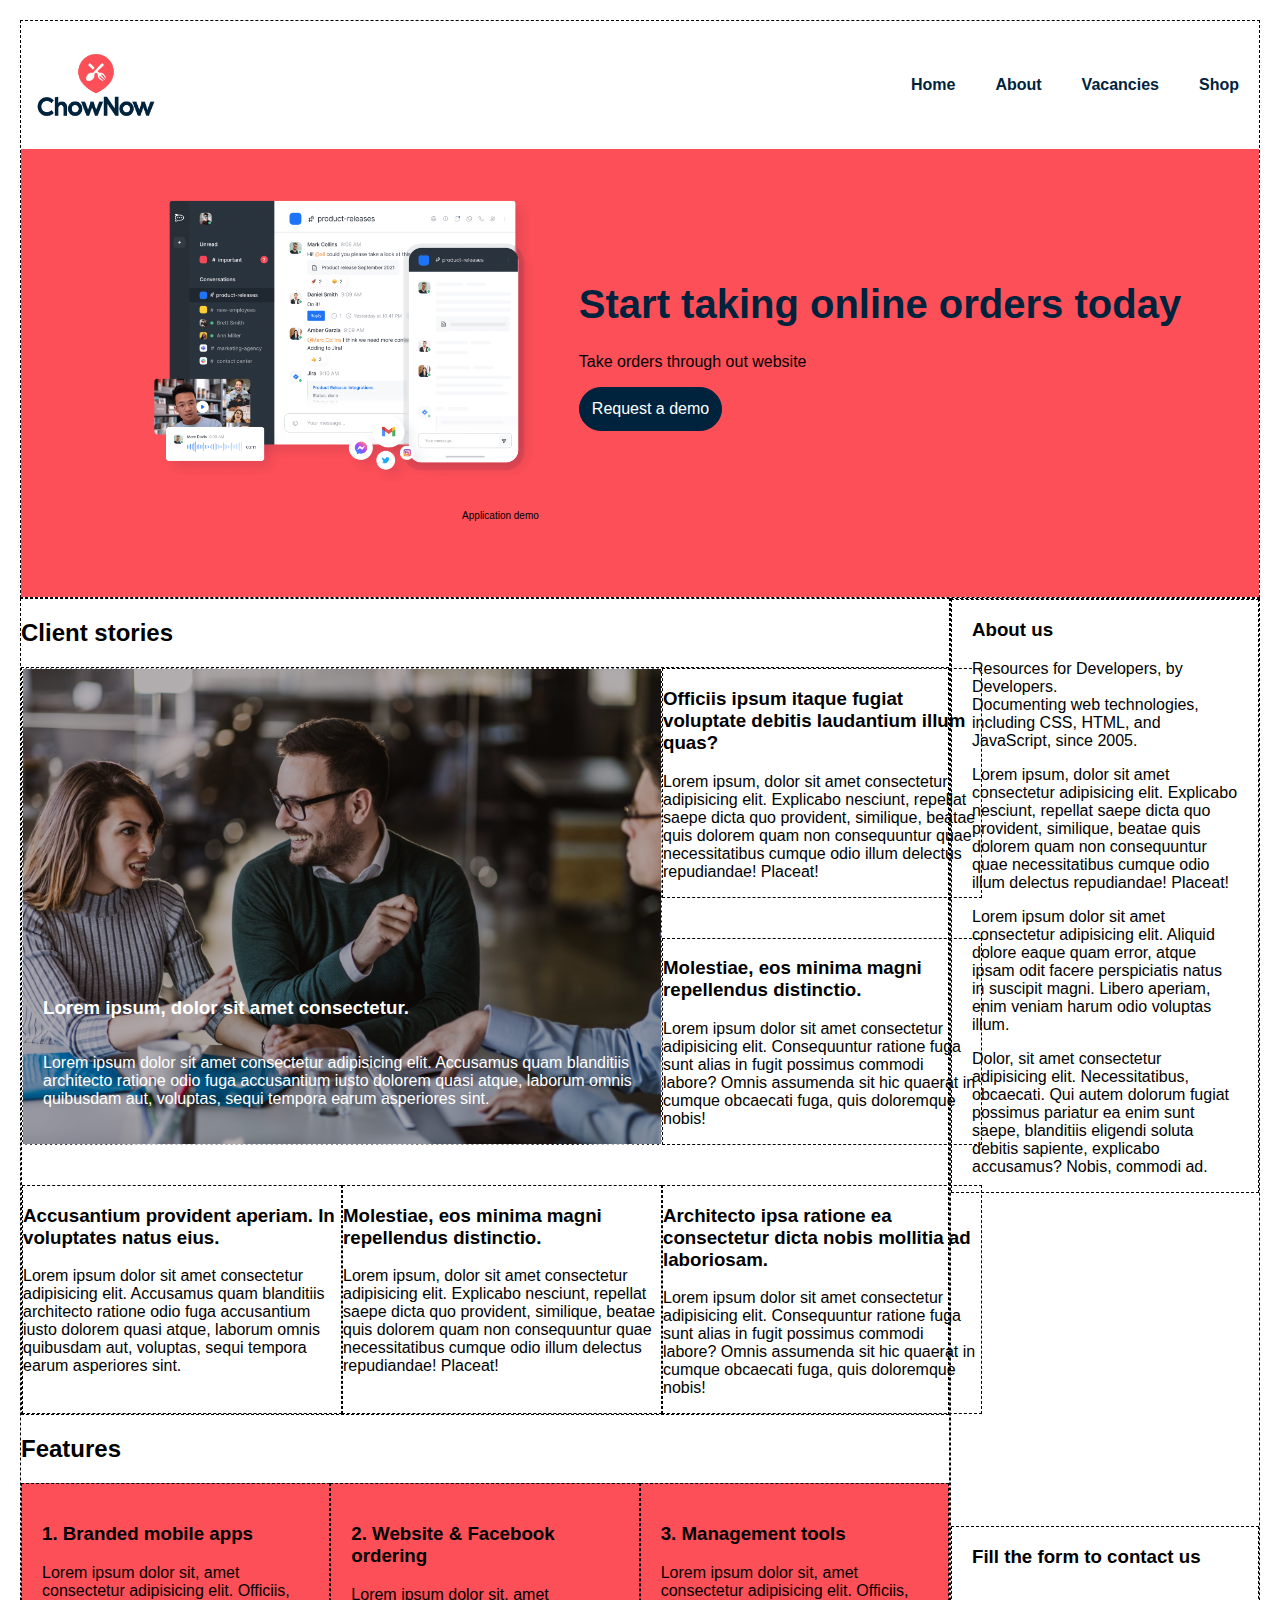
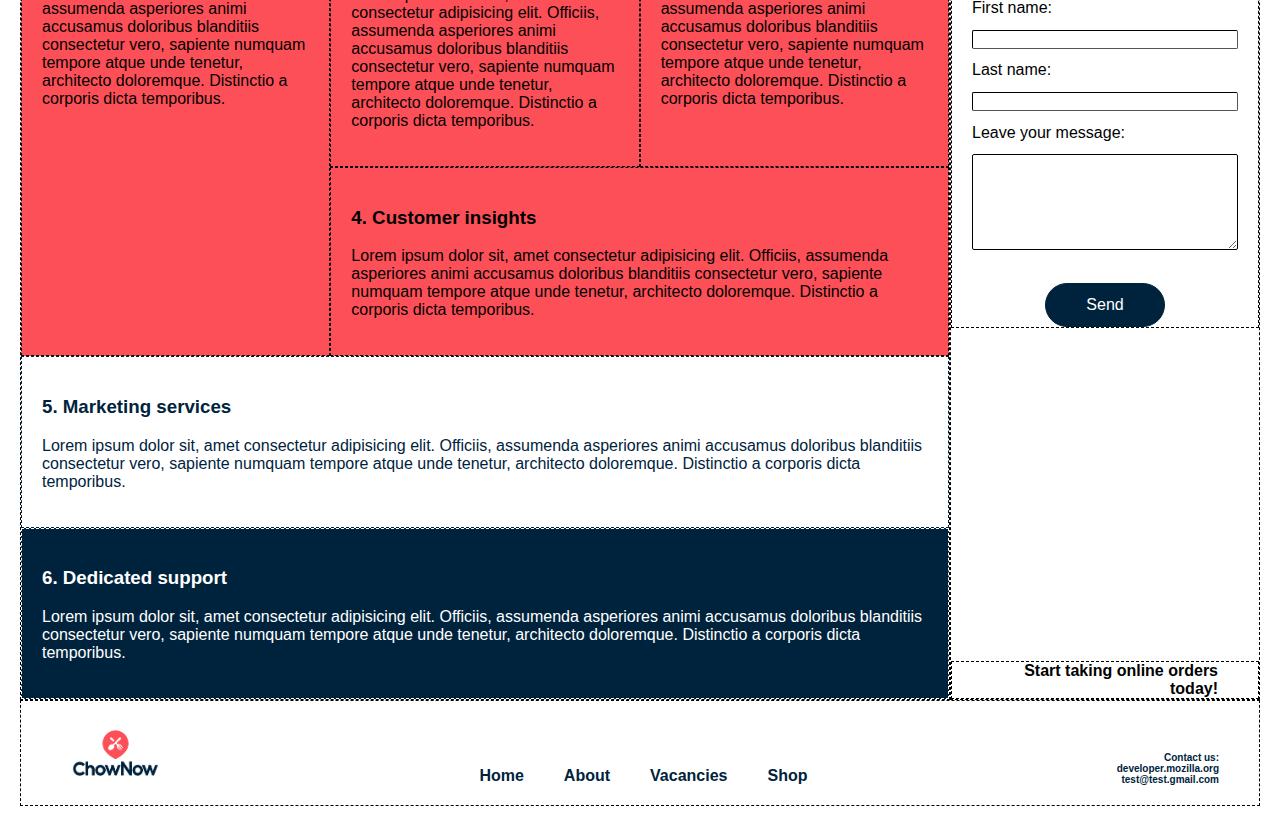
<file: Frontend Course/Front-End_Advanced/CSS-Advanced/css-grid/src/index.html>
<!DOCTYPE html>
<html lang="en-US" dir="ltr">
    <head>
        <title>CSS Grid</title>
        <meta charset="UTF-8">
        <link rel="icon" type="image/x-icon" href="images/favicon.ico">
        <link rel="stylesheet" href="./variables.css">
        <link rel="stylesheet" href="./general.css">
        <link rel="stylesheet" href="./style.css">
    </head>

    <body>
        <header>
            <section class="header_line">
                <img class="logo" src="./images/cn-logo.png" alt="logo">
                <nav class="nav_top">
                    <ul>
                    <li><a class="scaled" href="#">Home</a></li>
                    <li><a class="scaled" href="#">About</a></li>
                    <li><a class="scaled" href="#">Vacancies</a></li>
                    <li><a class="scaled" href="#">Shop</a></li>
                    </ul>
                </nav>
            </section>
            <section class="title_section">
                <div>
                    <h1 class="title letter_spacing">Start taking online orders today</h1>
                    <p class="subtitle">Take orders through out website</p>
                    <button class="button scaled" type="button">Request a demo</button>
                </div>
                <figure>
                    <img src="./images/cn-header-bg.png" alt="Application demo">
                    <figcaption>Application demo</figcaption>
                </figure>
            </section>
        </header>
        <main>
            <section class="client_stories">
                <h2>Client stories</h2>
                <div>
                    <div class="column">
                        <h3>Lorem ipsum, dolor sit amet consectetur.</h3>
                        <p>Lorem ipsum dolor sit amet consectetur adipisicing elit. Accusamus quam blanditiis architecto ratione odio fuga accusantium iusto dolorem quasi atque, laborum omnis quibusdam aut, voluptas, sequi tempora earum asperiores sint.</p>
                    </div>
                    <div class="column">
                        <h3>Officiis ipsum itaque fugiat voluptate debitis laudantium illum quas?</h3>
                        <p>Lorem ipsum, dolor sit amet consectetur adipisicing elit. Explicabo nesciunt, repellat saepe dicta quo provident, similique, beatae quis dolorem quam non consequuntur quae necessitatibus cumque odio illum delectus repudiandae! Placeat!</p>
                    </div>
                    <div class="column">
                        <h3>Molestiae, eos minima magni repellendus distinctio.</h3>
                        <p>Lorem ipsum dolor sit amet consectetur adipisicing elit. Consequuntur ratione fuga sunt alias in fugit possimus commodi labore? Omnis assumenda sit hic quaerat in cumque obcaecati fuga, quis doloremque nobis!</p>
                    </div>
                    <div class="column">
                        <h3>Accusantium provident aperiam. In voluptates natus eius.</h3>
                        <p>Lorem ipsum dolor sit amet consectetur adipisicing elit. Accusamus quam blanditiis architecto ratione odio fuga accusantium iusto dolorem quasi atque, laborum omnis quibusdam aut, voluptas, sequi tempora earum asperiores sint.</p>
                    </div>
                    <div class="column">
                        <h3>Molestiae, eos minima magni repellendus distinctio.</h3>
                        <p>Lorem ipsum, dolor sit amet consectetur adipisicing elit. Explicabo nesciunt, repellat saepe dicta quo provident, similique, beatae quis dolorem quam non consequuntur quae necessitatibus cumque odio illum delectus repudiandae! Placeat!</p>
                    </div>
                    <div class="column">
                        <h3>Architecto ipsa ratione ea consectetur dicta nobis mollitia ad laboriosam.</h3>
                        <p>Lorem ipsum dolor sit amet consectetur adipisicing elit. Consequuntur ratione fuga sunt alias in fugit possimus commodi labore? Omnis assumenda sit hic quaerat in cumque obcaecati fuga, quis doloremque nobis!</p>
                    </div>
                </div>
            </section>
            <section class="features">
                <h2>Features</h2>
                <div>
                    <div class="card card-fourth">
                        <h3>4. Customer insights</h3>
                        <p>Lorem ipsum dolor sit, amet consectetur adipisicing elit. Officiis, assumenda asperiores animi accusamus doloribus blanditiis consectetur vero, sapiente numquam tempore atque unde tenetur, architecto doloremque. Distinctio a corporis dicta temporibus.</p>
                    </div>
                    <div class="card card-second">
                        <h3>2. Website &amp; Facebook ordering</h3>
                        <p>Lorem ipsum dolor sit, amet consectetur adipisicing elit. Officiis, assumenda asperiores animi accusamus doloribus blanditiis consectetur vero, sapiente numquam tempore atque unde tenetur, architecto doloremque. Distinctio a corporis dicta temporibus.</p>
                    </div>
                    <div class="card card-first">
                        <h3>1. Branded mobile apps</h3>
                        <p>Lorem ipsum dolor sit, amet consectetur adipisicing elit. Officiis, assumenda asperiores animi accusamus doloribus blanditiis consectetur vero, sapiente numquam tempore atque unde tenetur, architecto doloremque. Distinctio a corporis dicta temporibus.</p>
                    </div>
                    <div class="card card-third">
                        <h3>3. Management tools</h3>
                        <p>Lorem ipsum dolor sit, amet consectetur adipisicing elit. Officiis, assumenda asperiores animi accusamus doloribus blanditiis consectetur vero, sapiente numquam tempore atque unde tenetur, architecto doloremque. Distinctio a corporis dicta temporibus.</p>
                    </div>
                    <div class="card card-six">
                        <h3>6. Dedicated support</h3>
                        <p>Lorem ipsum dolor sit, amet consectetur adipisicing elit. Officiis, assumenda asperiores animi accusamus doloribus blanditiis consectetur vero, sapiente numquam tempore atque unde tenetur, architecto doloremque. Distinctio a corporis dicta temporibus.</p>
                    </div>
                    <div class="card card-fifth">
                        <h3>5. Marketing services</h3>
                        <p>Lorem ipsum dolor sit, amet consectetur adipisicing elit. Officiis, assumenda asperiores animi accusamus doloribus blanditiis consectetur vero, sapiente numquam tempore atque unde tenetur, architecto doloremque. Distinctio a corporis dicta temporibus.</p>
                    </div>
                </div>
            </section>
        </main>
        <aside>
            <div class="info">
                <h3>About us</h3>
                <p>
                    Resources for Developers, by Developers. <br>
                    Documenting web technologies, including CSS, HTML, and JavaScript, since 2005.
                </p>
                <p>
                    Lorem ipsum, dolor sit amet consectetur adipisicing elit. Explicabo nesciunt, repellat saepe dicta quo provident, similique, beatae quis dolorem quam non consequuntur quae necessitatibus cumque odio illum delectus repudiandae! Placeat!
                </p>
                <p>
                    Lorem ipsum dolor sit amet consectetur adipisicing elit. Aliquid dolore eaque quam error, atque ipsam odit facere perspiciatis natus in suscipit magni. Libero aperiam, enim veniam harum odio voluptas illum.
                </p>
                <p>
                    Dolor, sit amet consectetur adipisicing elit. Necessitatibus, obcaecati. Qui autem dolorum fugiat possimus pariatur ea enim sunt saepe, blanditiis eligendi soluta debitis sapiente, explicabo accusamus? Nobis, commodi ad.
                </p>
            </div>
            
            <form action="/action_page.php">
                <h3>Fill the form to contact us</h3>
                <label for="fname">First name:</label>
                <input type="text" id="fname" name="fname">
                <label for="lname">Last name:</label>
                <input type="text" id="lname" name="lname">
                <label for="message">Leave your message:</label>
                <textarea id="message" name="message" rows="6"></textarea>
                <button type="submit" class="button">Send</button>
            </form>

            <div class="info_pill">
                <strong>Start taking online orders today!</strong>
            </div>
        </aside>
        <footer>
            <img class="logo-sm" src="./images/cn-logo.png" alt="logo">
            <nav class="nav_bottom">
              <ul>
                <li><a href="#">Home</a></li>
                <li><a href="#">About</a></li>
                <li><a href="#">Vacancies</a></li>
                <li><a href="#">Shop</a></li>
              </ul>
            </nav>
            <address>
                Contact us: <br>
                <a href="https://developer.mozilla.org/en-US/">developer.mozilla.org</a> <br>
                <a href="mailto:test@test.gmail.com">test@test.gmail.com</a>
            </address>
        </footer>
    </body>
</html>
</file>
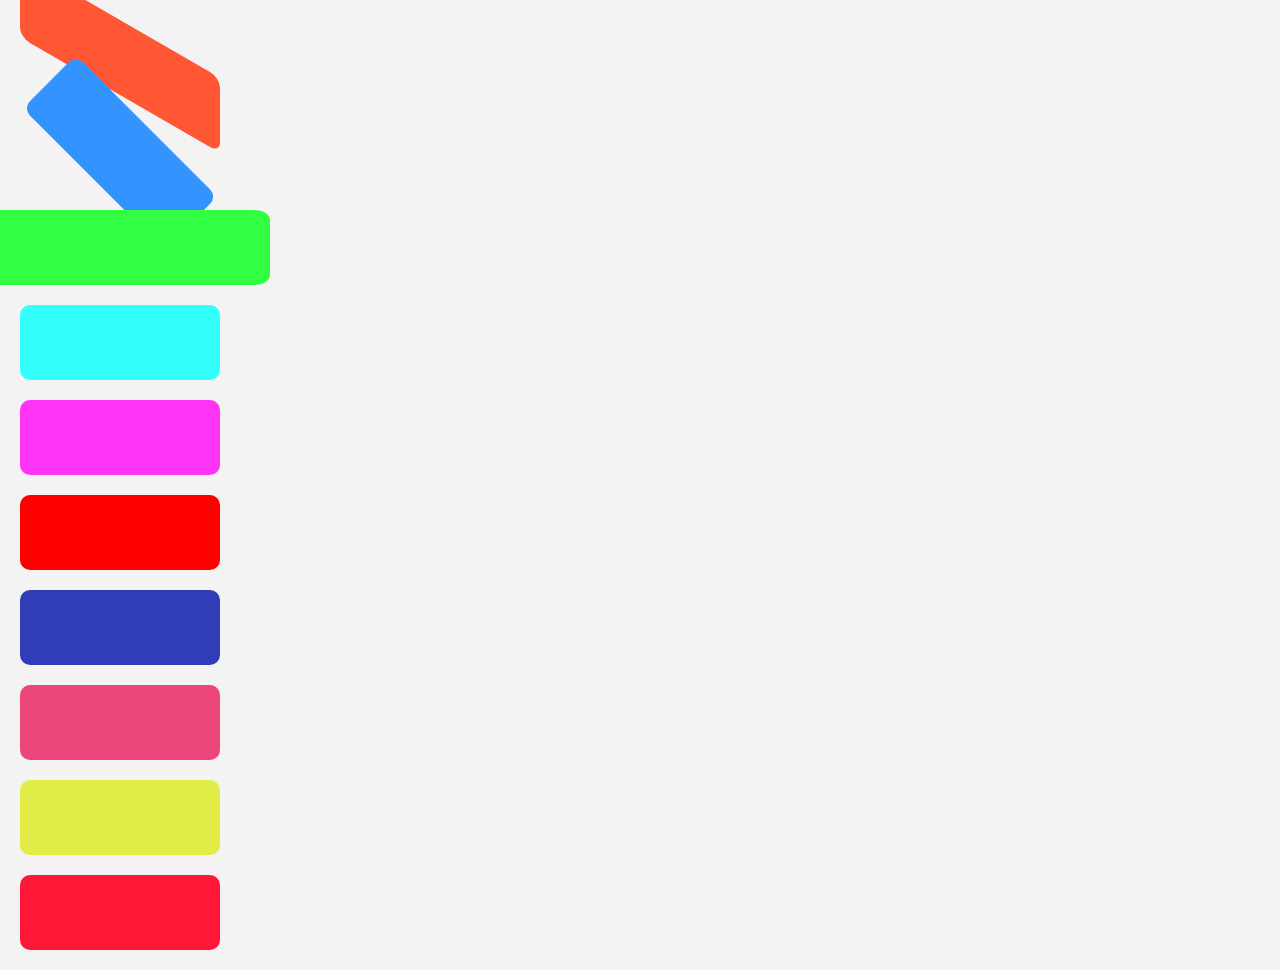
<file: Frontend Course/Front-End_Advanced/CSS-Advanced/css-transitions-and-transform/src/index.html>
<!DOCTYPE html>
<html lang="en">
  <head>
    <meta charset="UTF-8">
    <meta name="viewport" content="width=device-width, initial-scale=1.0">
    <link rel="stylesheet" href="style.css" type="text/css">
    <title>CSS Layouts</title>
  </head>
  <body>      
      <main>
        <div class="block block1"></div>
        <div class="block block2"></div>
        <div class="block block3"></div>
        <div class="block block4"></div>
        <div class="block block5"></div>
        <div class="block block6"></div>
        <div class="block block7"></div>
        <div class="block block8"></div>
        <div class="block block9"></div>
        <div class="block block10"></div>
      </main>
  </body>
</html>
</file>
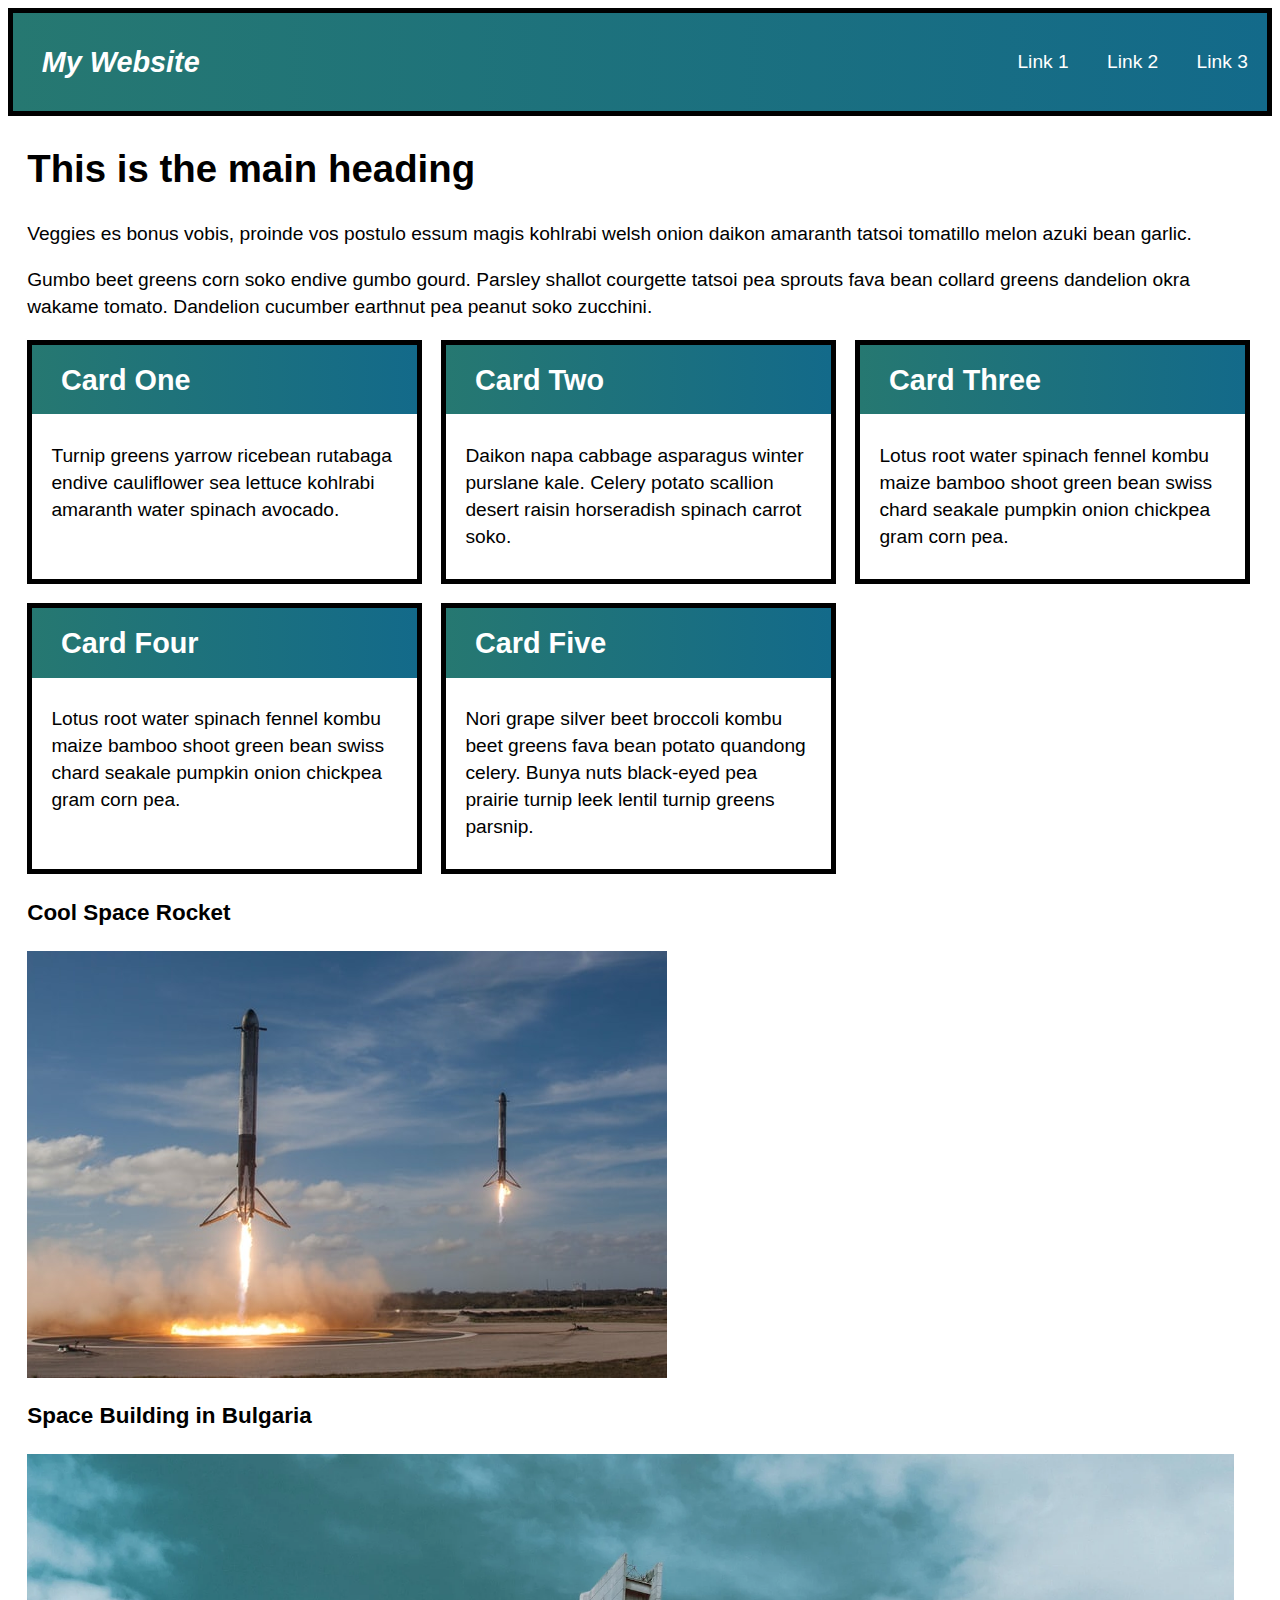
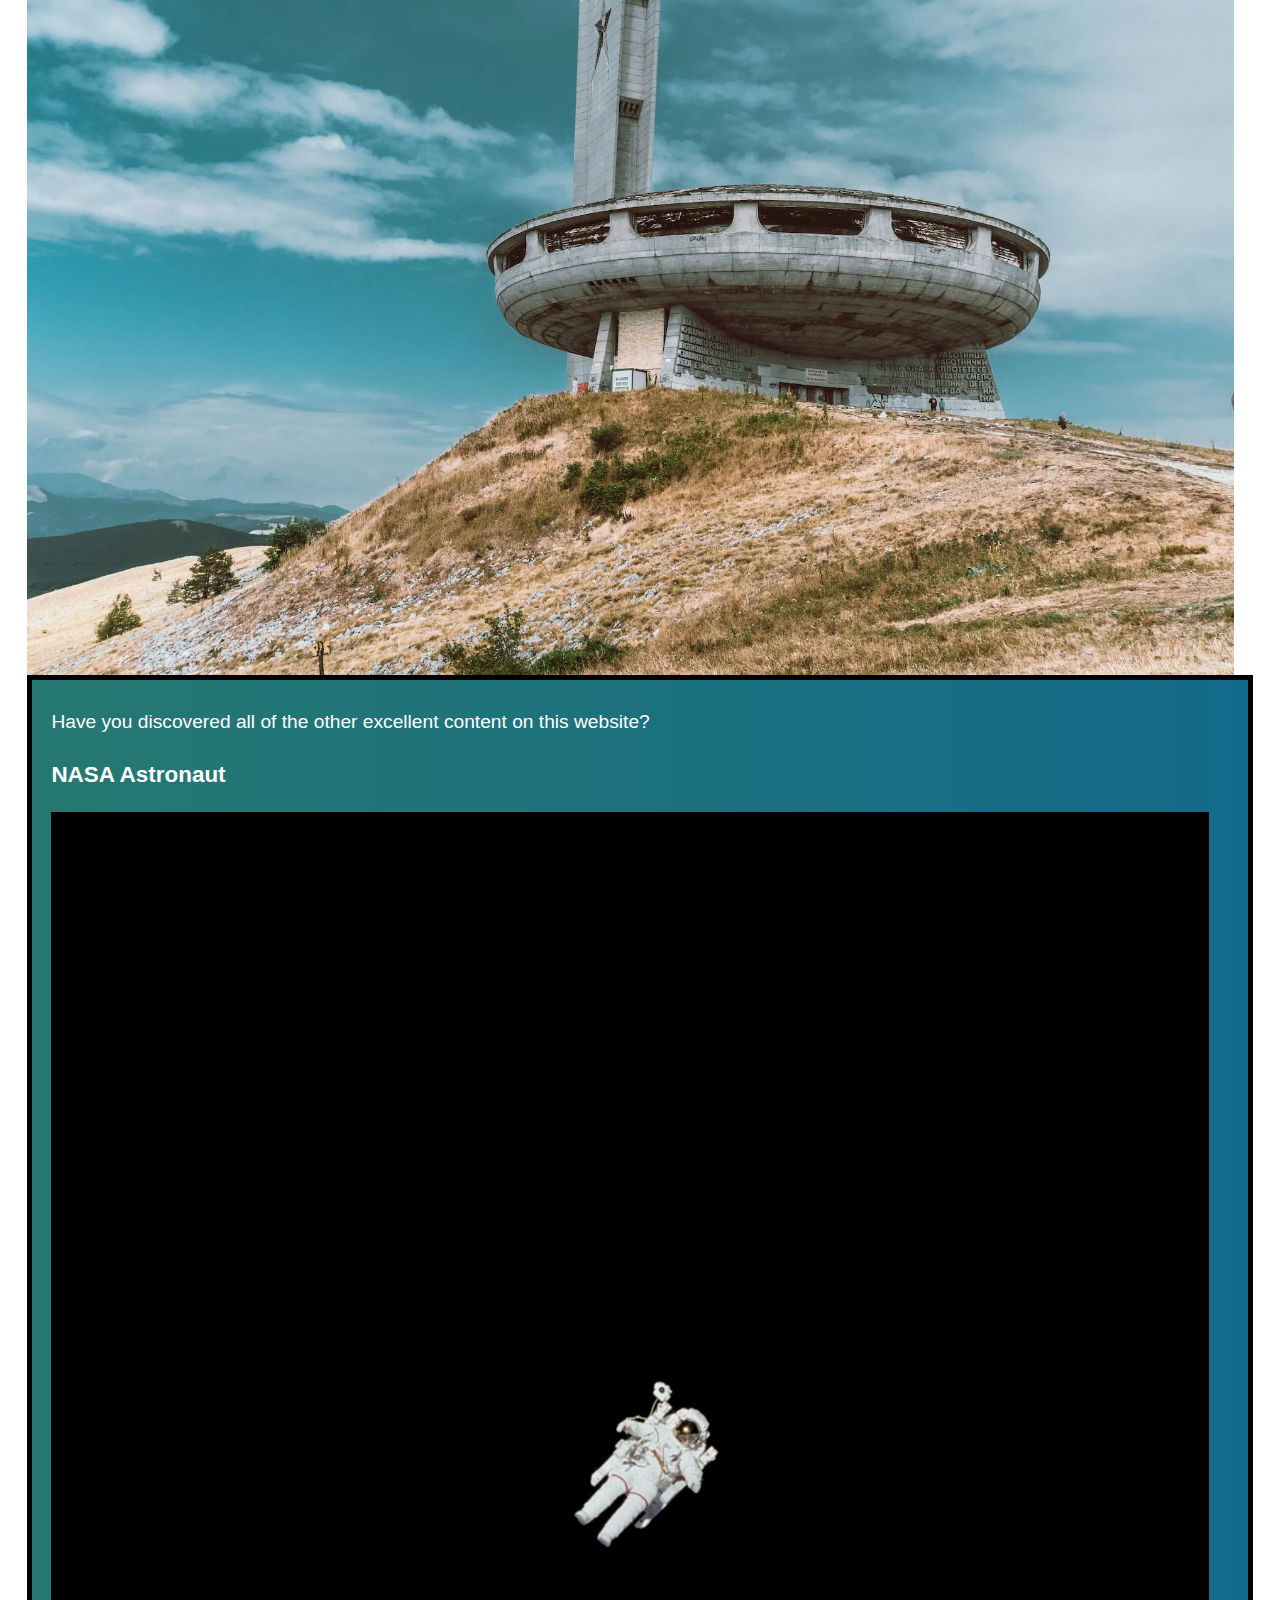
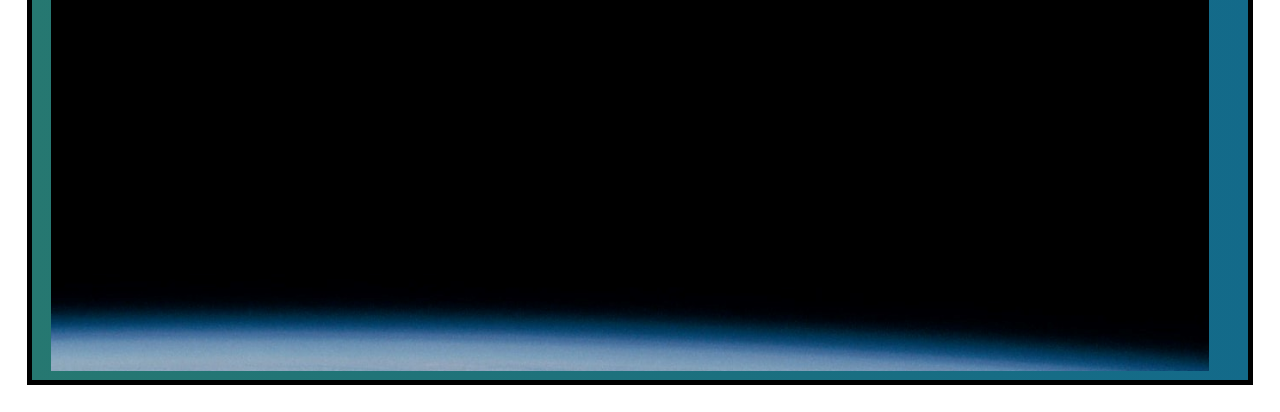
<file: Frontend Course/Front-End_Advanced/CSS-Advanced/media-queries-and-advanced-responsive-design/src/index.html>
<!DOCTYPE html>
<html lang="en-US" dir="ltr">
  <head>
    <title>Responsive Design Intro</title>
    <meta charset="utf-8">
    <link rel="icon" type="image/x-icon" href="images/favicon.ico">
    <link rel="stylesheet" href="style.css">
    <meta name="viewport" content="width=device-width, initial-scale=1">
  </head>

  <body>
    <header>
      <div class="title">My Website</div>
      <nav>
        <ul>
          <li>
            <a href="">Link 1</a>
          </li>
          <li>
            <a href="">Link 2</a>
          </li>
          <li>
            <a href="">Link 3</a>
          </li>
        </ul>
      </nav>

    </header>

    <main>
      <article>
        <h1>This is the main heading</h1>
        <p>Veggies es bonus vobis, proinde vos postulo essum magis kohlrabi welsh onion daikon amaranth tatsoi tomatillo melon azuki bean garlic.</p>

        <p>Gumbo beet greens corn soko endive gumbo gourd. Parsley shallot courgette tatsoi pea sprouts fava bean collard greens dandelion okra wakame tomato. Dandelion cucumber earthnut pea peanut soko zucchini.</p>

        <ul class="cards">
          <li>
            <h2>Card One</h2>
            <div class="inner">
              <p>Turnip greens yarrow ricebean rutabaga endive cauliflower sea lettuce kohlrabi amaranth water spinach avocado.</p>
            </div>
          </li>
          <li>
            <h2>Card Two</h2>
            <div class="inner">
              <p>Daikon napa cabbage asparagus winter purslane kale. Celery potato scallion desert raisin horseradish spinach carrot soko.</p>
            </div>
          </li>
          <li>
            <h2>Card Three</h2>
            <div class="inner">
              <p>Lotus root water spinach fennel kombu maize bamboo shoot green bean swiss chard seakale pumpkin onion chickpea gram corn pea.</p>
            </div>
          </li>
          <li>
            <h2>Card Four</h2>
            <div class="inner">
              <p>Lotus root water spinach fennel kombu maize bamboo shoot green bean swiss chard seakale pumpkin onion chickpea gram corn pea.</p>
            </div>
          </li>
          <li>
            <h2>Card Five</h2>
            <div class="inner">
              <p>Nori grape silver beet broccoli kombu beet greens fava bean potato quandong celery. Bunya nuts black-eyed pea prairie turnip leek lentil turnip greens parsnip.</p>
            </div>
          </li>

        </ul>

        <section class="cool-space-rocket">
          <h3>Cool Space Rocket</h3>
          <img src="images/rocket320.jpg" 
               srcset="images/rocket320.jpg 320w,
                        images/rocket640.jpg 640w,
                        images/rocket1024.jpg 1024w,
                        images/rocket1280.jpg 1280w" 
               sizes="(max-width: 530px) 80vw,
                        (max-width: 730px) 70vw,
                        (max-width: 1500px) 50vw,
                        1000px" 
               alt="Two SpaceX rockets lands to the Earth">
        </section>

        <section class="space-building">
          <h3>Space Building in Bulgaria</h3>
          <picture>
            <source srcset="images/space-building.webp" type="image/webp">
            <source srcset="images/space-building.jpg" type="image/jpeg">
            <img src="images/space-building.jpg" alt="Communist UFO spaceship monument in the middle of nowhere in Bulgaria.">
          </picture>
        </section>

      </article>
      <aside class="sidebar">
        <p>Have you discovered all of the other excellent content on this website?</p>

      <section class="nasa-astronaut">
        <h3>NASA Astronaut</h3>
        <picture>
          <source media="(max-width: 900px)" srcset="images/astronaut-crop2.jpg">
          <source media="(max-width: 1400px)" srcset="images/astronaut-crop1.jpg">
          <img src="images/astronaut.jpg" alt="NASA Astronaut flying in Space in front of Earth">
        </picture>
      </section>
      </aside>
    </main>
  </body>

</html>
</file>
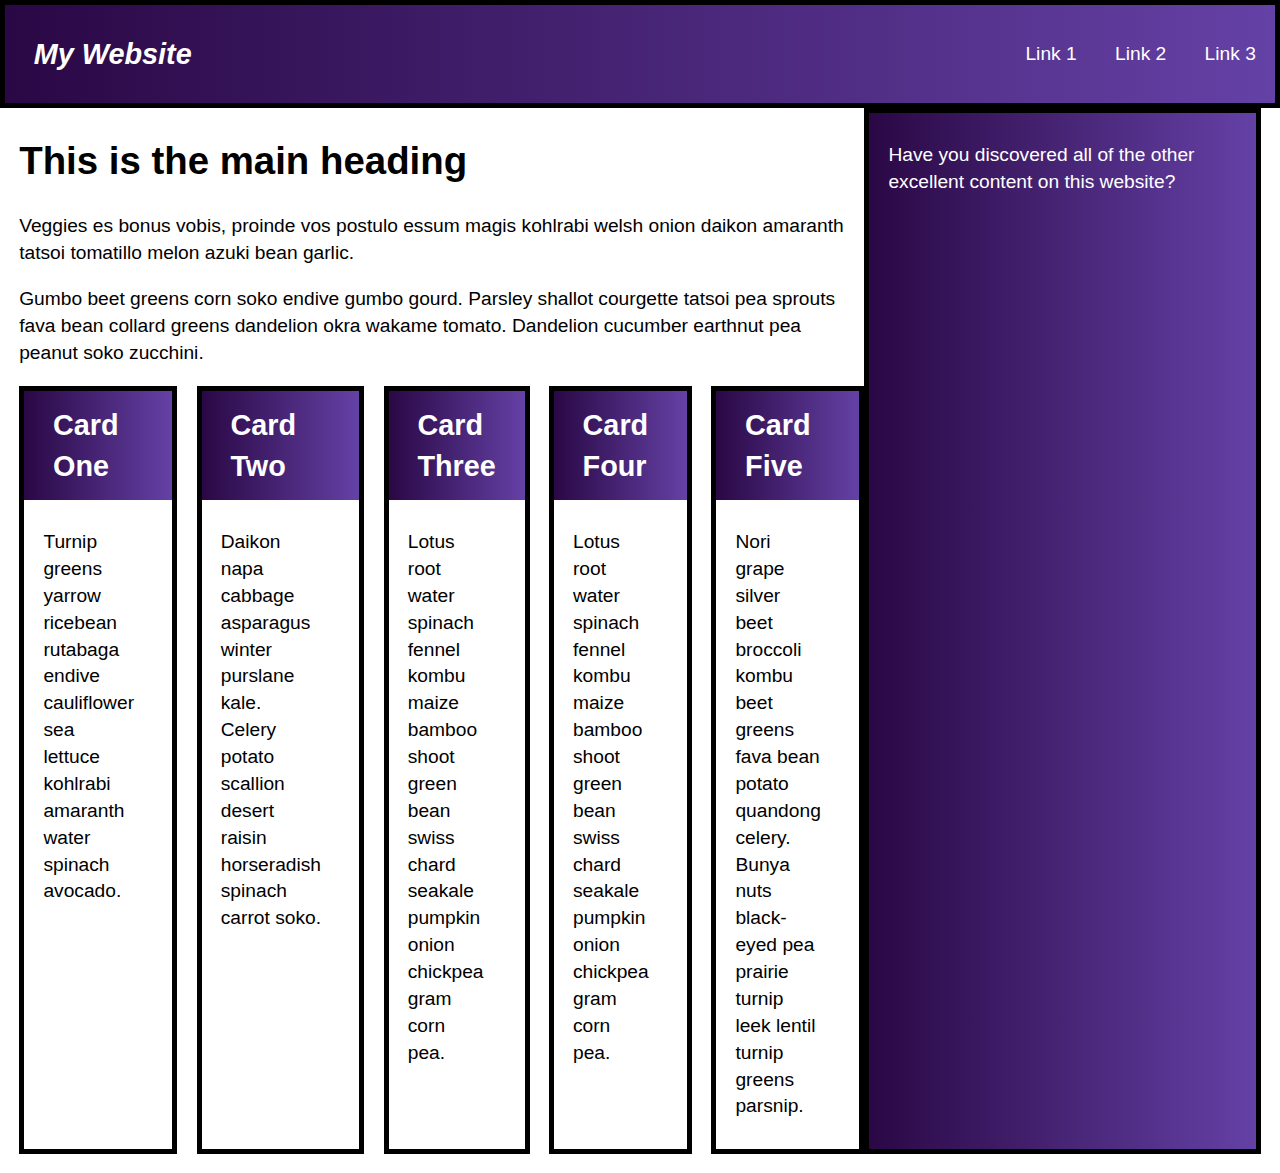
<file: Frontend Course/Front-End_Advanced/CSS-Advanced/responsive-design-intro/src/index.html>
<!DOCTYPE html>
<html lang="en-US" dir="ltr">
  <head>
    <title>Responsive Design Intro</title>
    <meta charset="utf-8">
    <meta name="viewport" content="width=device-width, initial-scale=1">
    <link rel="icon" type="image/x-icon" href="images/favicon.ico">
    <link rel="stylesheet" href="style.css">
  </head>

  <body>
    <header>
      <div class="title">My Website</div>
      <nav>
        <ul>
          <li>
            <a href="">Link 1</a>
          </li>
          <li>
            <a href="">Link 2</a>
          </li>
          <li>
            <a href="">Link 3</a>
          </li>
        </ul>
      </nav>

    </header>

    <main>
      <article>
        <h1>This is the main heading</h1>
        <p>Veggies es bonus vobis, proinde vos postulo essum magis kohlrabi welsh onion daikon amaranth tatsoi tomatillo melon azuki bean garlic.</p>

        <p>Gumbo beet greens corn soko endive gumbo gourd. Parsley shallot courgette tatsoi pea sprouts fava bean collard greens dandelion okra wakame tomato. Dandelion cucumber earthnut pea peanut soko zucchini.</p>

        <ul class="cards">
          <li>
            <h2>Card One</h2>
            <div class="inner">
              <p>Turnip greens yarrow ricebean rutabaga endive cauliflower sea lettuce kohlrabi amaranth water spinach avocado.</p>
            </div>
          </li>
          <li>
            <h2>Card Two</h2>
            <div class="inner">
              <p>Daikon napa cabbage asparagus winter purslane kale. Celery potato scallion desert raisin horseradish spinach carrot soko.</p>
            </div>
          </li>
          <li>
            <h2>Card Three</h2>
            <div class="inner">
              <p>Lotus root water spinach fennel kombu maize bamboo shoot green bean swiss chard seakale pumpkin onion chickpea gram corn pea.</p>
            </div>
          </li>
          <li>
            <h2>Card Four</h2>
            <div class="inner">
              <p>Lotus root water spinach fennel kombu maize bamboo shoot green bean swiss chard seakale pumpkin onion chickpea gram corn pea.</p>
            </div>
          </li>
          <li>
            <h2>Card Five</h2>
            <div class="inner">
              <p>Nori grape silver beet broccoli kombu beet greens fava bean potato quandong celery. Bunya nuts black-eyed pea prairie turnip leek lentil turnip greens parsnip.</p>
            </div>
          </li>

        </ul>
      </article>
      <aside class="sidebar">
        <p>Have you discovered all of the other excellent content on this website?</p>
      </aside>
    </main>
  </body>

</html>
</file>
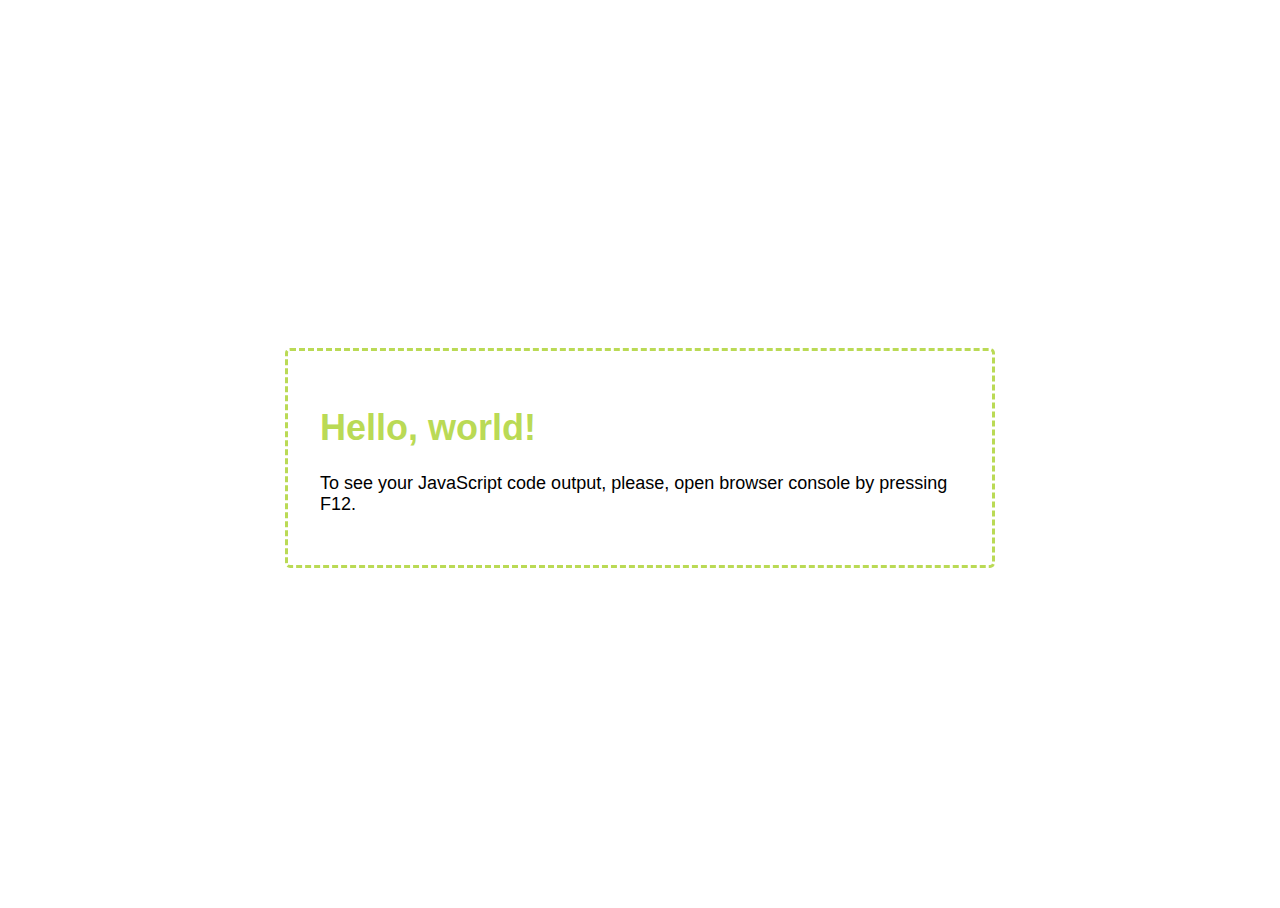
<file: Frontend Course/Front-End_Advanced/JS-Advanced/arrays/src/index.html>
<!DOCTYPE html>
<html lang="en-US" dir="ltr">
  <head>
    <title>Basic HTML page</title>
    <meta charset="UTF-8" />
    <link rel="icon" type="image/x-icon" href="images/favicon.ico" />
    <link rel="stylesheet" href="style.css" />
    <script src="" type=""></script>
  </head>

  <body>
    <section class="code-section">
      <h1>Hello, world!</h1>

      <p class="code-section__note">
        To see your JavaScript code output, please, open browser console by
        pressing F12.
      </p>
    </section>

    <script src="script.js"></script>

    <script>
      //addNumber

      const arr = [1, 2, 3, 4, 10, 8, 1, 3, 7, 11];
      console.log(addNumber(arr, 8));

      //compareArrays

      console.log(compareArrays(arr, arr));

      //getNumberOfEven

      console.log(getNumberOfEven(arr));

      //getSubarray

      console.log(getSubarray(arr, 7));

      //getDuplicateValues

      console.log(getDuplicateValues(arr));

      //getMaxNumbers

      const arr2 = [[1, 6, 9, 1], [2, 3, -4, 8], [15]];

      console.log(getMaxNumbers(arr2));
    </script>
  </body>
</html>
</file>
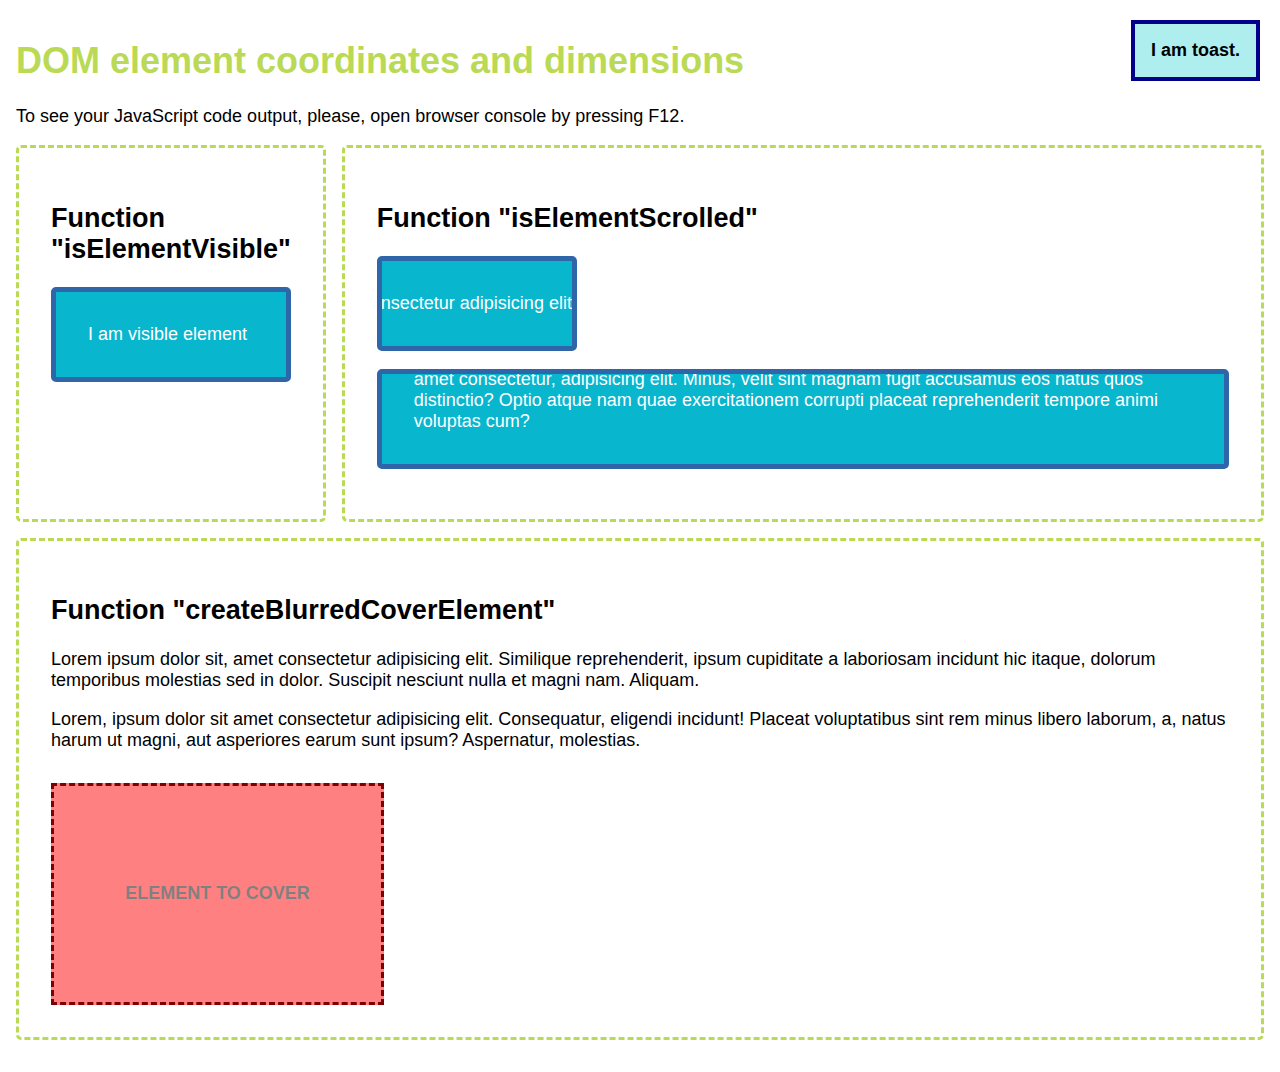
<file: Frontend Course/Front-End_Advanced/JS-Advanced/dom-element-coordinates-and-dimensions/src/index.html>
<!DOCTYPE html>
<html lang="en-US" dir="ltr">

<head>
    <title>Basic HTML page</title>
    <meta charset="UTF-8">
    <link rel="icon" type="image/x-icon" href="images/favicon.ico">
    <link rel="stylesheet" href="style.css">
</head>

<body>
    <h1>DOM element coordinates and dimensions</h1>

    <p>To see your JavaScript code output, please, open browser console by pressing F12.
    </p>

    <div class="tasks-row">
        <section class="code-section">
            <h2>Function "isElementVisible"</h2>

            <p class="element-for-testing visible-element">I am visible element</p>
        </section>

        <section class="code-section">
            <h2>Function "isElementScrolled"</h2>

            <p class="element-for-testing scrolled-element-horizontal">
                Lorem ipsum dolor sit amet consectetur adipisicing elit. Sint accusantium voluptatem veniam tempora.
                Porro ipsum exercitationem magnam? Commodi modi sint itaque rem voluptates? Nulla architecto quaerat
                sed, facilis optio fugit?
            </p>

            <p class="element-for-testing scrolled-element-vertical">
                Lorem ipsum dolor sit amet consectetur adipisicing elit. Sint accusantium voluptatem veniam tempora.
                Porro ipsum exercitationem magnam? Commodi modi sint itaque rem voluptates? Nulla architecto quaerat
                sed, facilis optio fugit?
                Lorem ipsum dolor sit amet consectetur, adipisicing elit. Minus, velit sint magnam fugit accusamus eos
                natus quos distinctio? Optio atque nam quae exercitationem corrupti placeat reprehenderit tempore animi
                voluptas cum?
                Lorem ipsum dolor sit amet consectetur, adipisicing elit. Minus, velit sint magnam fugit accusamus eos
                natus quos distinctio? Optio atque nam quae exercitationem corrupti placeat reprehenderit tempore animi
                voluptas cum?
                Lorem ipsum dolor sit amet consectetur, adipisicing elit. Minus, velit sint magnam fugit accusamus eos
                natus quos distinctio? Optio atque nam quae exercitationem corrupti placeat reprehenderit tempore animi
                voluptas cum?
                Lorem ipsum dolor sit amet consectetur, adipisicing elit. Minus, velit sint magnam fugit accusamus eos
                natus quos distinctio? Optio atque nam quae exercitationem corrupti placeat reprehenderit tempore animi
                voluptas cum?
                Lorem ipsum dolor sit amet consectetur, adipisicing elit. Minus, velit sint magnam fugit accusamus eos
                natus quos distinctio? Optio atque nam quae exercitationem corrupti placeat reprehenderit tempore animi
                voluptas cum?
            </p>
        </section>
    </div>

    <div>
        <section class="code-section">
            <h2>Function "createBlurredCoverElement"</h2>
            <p>Lorem ipsum dolor sit, amet consectetur adipisicing elit. Similique reprehenderit, ipsum cupiditate a
                laboriosam incidunt hic itaque, dolorum temporibus molestias sed in dolor. Suscipit nesciunt nulla et
                magni nam. Aliquam.</p>
            Lorem, ipsum dolor sit amet consectetur adipisicing elit. Consequatur, eligendi incidunt! Placeat
            voluptatibus sint rem minus libero laborum, a, natus harum ut magni, aut asperiores earum sunt ipsum?
            Aspernatur, molestias.

            <div class="element-to-cover">ELEMENT TO COVER</div>
        </section>
    </div>

    <script type="module">
        console.clear();

        import { isElementVisible } from './isElementVisible.js';

        // isElementVisible
        let visibleElement = document.querySelector('.visible-element');
        let hiddenElement = document.createElement('p');
        console.log('isElementVisible(visibleElement): ', isElementVisible(visibleElement));
        console.log('isElementVisible(hiddenElement): ', isElementVisible(hiddenElement));
        console.log('isElementVisible(null): ', isElementVisible(null));
        console.log('isElementVisible(undefined): ', isElementVisible());
    </script>

    <script type="module">
        import { isElementScrolled } from './isElementScrolled.js';

        // isElementScrolled
        let scrolledElementHorizontal = document.querySelector('.scrolled-element-horizontal');
        scrolledElementHorizontal.scrollBy(274, 0);
        let scrolledElementVertical = document.querySelector('.scrolled-element-vertical');
        scrolledElementVertical.scrollBy(0, 308);

        console.log('isElementScrolled(scrolledElementHorizontal): ', isElementScrolled(scrolledElementHorizontal));
        console.log('isElementScrolled(scrolledElementVertical): ', isElementScrolled(scrolledElementVertical));
        console.log('isElementScrolled(null): ', isElementScrolled(null));
        console.log('isElementScrolled(null): ', isElementScrolled(null));
        console.log('isElementScrolled(undefined): ', isElementScrolled());
    </script>

    <script type="module">
        import { getPageData } from './getPageData.js';

        // getPageData
        console.log('getPageData(): ', getPageData());
    </script>

    <script type="module">
        import { createToast } from './createToast.js';

        let element = document.createElement('span');
        element.textContent = 'I am toast.';

        let toastElement = createToast(element);

        document.body.append(toastElement);
    </script>

    <script type="module">
        import { createBlurredCoverElement } from './createBlurredCoverElement.js';

        let element = document.querySelector('.element-to-cover');
        let coverElement = createBlurredCoverElement(element);

        document.body.append(coverElement);
    </script>
</body>

</html>
</file>
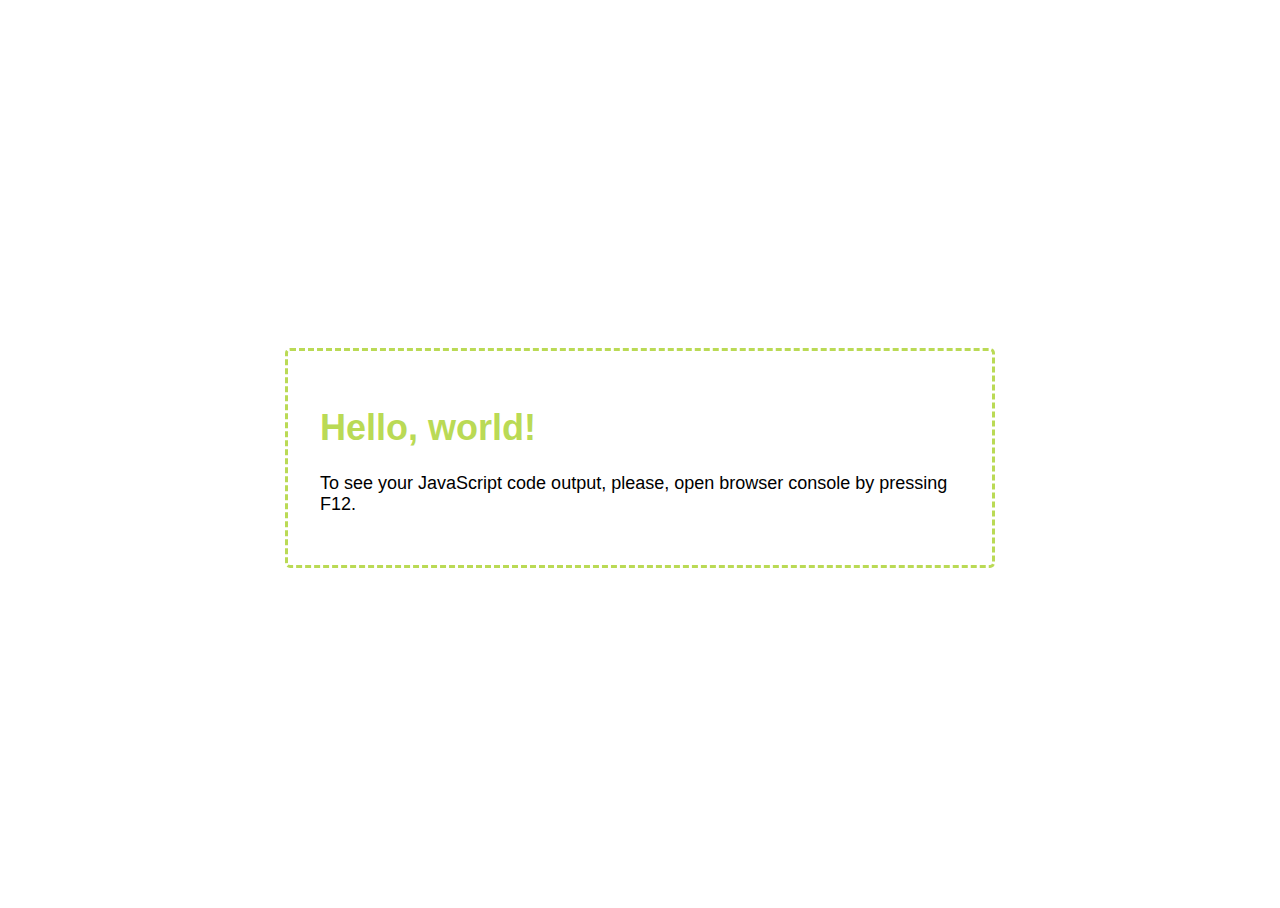
<file: Frontend Course/Front-End_Advanced/JS-Advanced/functions/src/index.html>
<!DOCTYPE html>
<html lang="en-US" dir="ltr">
  <head>
    <title>Basic HTML page</title>
    <meta charset="UTF-8" />
    <link rel="icon" type="image/x-icon" href="images/favicon.ico" />
    <link rel="stylesheet" href="style.css" />
  </head>

  <body>
    <section class="code-section">
      <h1>Hello, world!</h1>

      <p class="code-section__note">
        To see your JavaScript code output, please, open browser console by
        pressing F12.
      </p>
    </section>

    <script src="script.js"></script>

    <script>
      // sumSequence
      let n = 5;
      let sum = sumSequence(n);
      console.log("sumSequence(n): ", sum);

      // mergeArrays
      let arr1 = [1, 2, 3];
      let arr2 = [5, 6];
      let arr3 = [9];
      console.log(
        "mergeArrays(arr1, arr2, arr3): ",
        mergeArrays(arr1, arr2, arr3)
      );
      console.log("mergeArrays(arr1, arr2): ", mergeArrays(arr1, arr2));

      // isPalindrome
      let str1 = "abcba";

      console.log("isPalindrome(str1): ", isPalindrome(str1));

      // countLetters
      let str2 = "abababa";
      console.log("countLetters(str2): ", countLetters(str2));

      // divideArrays
      let array = [1, 2, 3, 4, 5];
      let size = 2;

      let result = divideArrays(array, size);
      console.log("sdivideArrays(array, size)", result);

      // encrypt
      let str3 = "JAVASCRIPT";
      let m = 2;

      let newStr = encrypt(str3, m);

      console.log("encrypt: ", newStr);
    </script>
  </body>
</html>
</file>
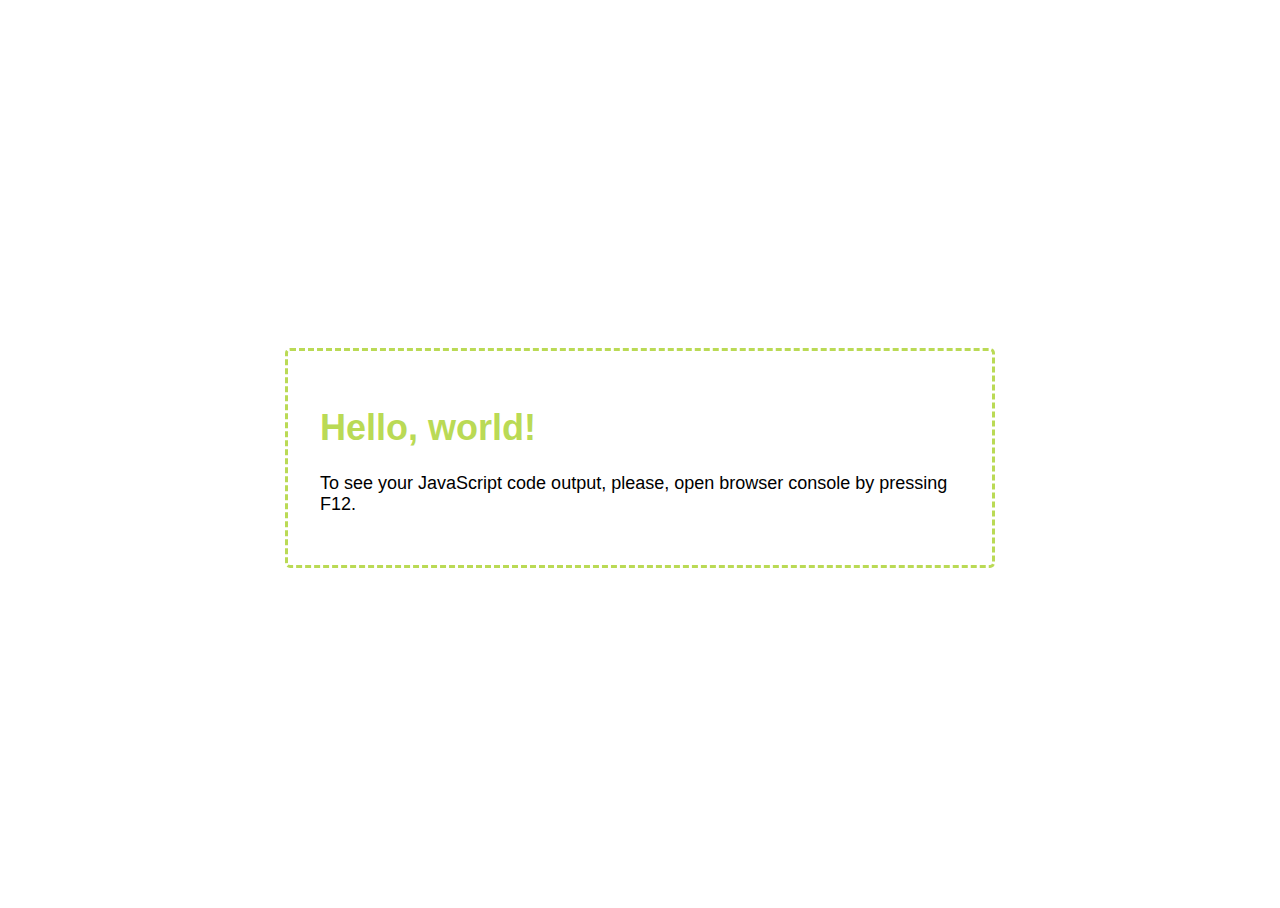
<file: Frontend Course/Front-End_Advanced/JS-Advanced/javascript-date-and-methods/src/index.html>
<!DOCTYPE html>
<html lang="en-US" dir="ltr">

<head>
    <title>Basic HTML page</title>
    <meta charset="UTF-8">
    <link rel="icon" type="image/x-icon" href="images/favicon.ico">
    <link rel="stylesheet" href="style.css">
</head>

<body>
    <section class="code-section">
        <h1>Hello, world!</h1>

        <p class="code-section__note">To see your JavaScript code output, please, open browser console by pressing F12.
        </p>
    </section>

    <script type="module">
        import {
            getFullDaysBeforeNewYear,
            formatWithWeekday,
            // isValidDate,
            // isAfter,
            // formatDistanceToNow,
        } from './script.js';

        // getFullDaysBeforeNewYear
        console.log('getFullDaysBeforeNewYear(30, 12): ', getFullDaysBeforeNewYear(30, 12));
        console.log('getFullDaysBeforeNewYear(31, 12): ', getFullDaysBeforeNewYear(31, 12));
        console.log('getFullDaysBeforeNewYear(28, 12): ', getFullDaysBeforeNewYear(28, 12));
        console.log('getFullDaysBeforeNewYear(): ', getFullDaysBeforeNewYear());
        console.log('getFullDaysBeforeNewYear(0, 0): ', getFullDaysBeforeNewYear(0, 0));
        console.log('getFullDaysBeforeNewYear(-7, 1): ', getFullDaysBeforeNewYear(-7, 1));
        console.log('getFullDaysBeforeNewYear(NaN, 1): ', getFullDaysBeforeNewYear(NaN, 1));
        console.log('getFullDaysBeforeNewYear(Infinity, 1): ', getFullDaysBeforeNewYear(Infinity, 1));

        // formatWithWeekday
        console.log('formatWithWeekday(new Date(21, 10, 2022)): ', formatWithWeekday(new Date(21, 10, 2022)));
        console.log('formatWithWeekday(new Date(22, 10, 2022)): ', formatWithWeekday(new Date(22, 10, 2022)));
        console.log('formatWithWeekday(null): ', formatWithWeekday(null));
        console.log('formatWithWeekday(undefined): ', formatWithWeekday(undefined));
        console.log('formatWithWeekday(): ', formatWithWeekday());

        // // isValidDate
        // let date = new Date(2022, 28, 10);
        // let invalidDate = new Date(undefined);
        // console.log('isValidDate(date): ', isValidDate(date)); // true
        // console.log('isValidDate(invalidDate): ', isValidDate(invalidDate)); // false
        // console.log('isValidDate(null): ', isValidDate(null)); // false
        // console.log('isValidDate(undefined): ', isValidDate(undefined)); // false
        // console.log('isValidDate({}): ', isValidDate({})); // false
        // console.log('isValidDate(3333): ', isValidDate(3333)); // false
        // console.log('isValidDate(""): ', isValidDate('')); // false
        // console.log('isValidDate([]): ', isValidDate([])); // false

        // // isAfter
        // let date1 = new Date(2022, 22, 10);
        // let date2 = new Date(2022, 23, 10);

        // console.log('isAfter(date1, date2): ', isAfter(date1, date2)); // false
        // console.log('isAfter(date2, date1): ', isAfter(date2, date1)); // true
        // console.log('isAfter(date1, new Date(undefined)): ', isAfter(date1, new Date(undefined))); // false

        // // formatDistanceToNow
        // console.log('formatDistanceToNow(new Date(new Date() - 10)): ', formatDistanceToNow(new Date(new Date() - 10))); // 'less than a minute'
        // console.log('formatDistanceToNow(new Date(new Date() - 60 * 1000)): ', formatDistanceToNow(new Date(new Date() - 60 * 1000))); // '1 minute'
        // console.log('formatDistanceToNow(new Date(new Date() - 31 * 60 * 1000)): ', formatDistanceToNow(new Date(new Date() - 31 * 60 * 1000))); // '31 minutes'
        // console.log('formatDistanceToNow(new Date(new Date() - 77 * 60 * 1000)): ', formatDistanceToNow(new Date(new Date() - 77 * 60 * 1000))); // 'about 1 hour'

        // console.log('formatDistanceToNow(new Date(2012, 6, 28, 9, 7, 32)): ', formatDistanceToNow(new Date(2012, 6, 28, 9, 7, 32))); // '28.07.2016 09:07:32'

        // console.log('formatDistanceToNow(null)): ', formatDistanceToNow(null)); // 'Date is unknown'
        // console.log('formatDistanceToNow()): ', formatDistanceToNow()); // 'Date is unknown'
    </script>
</body>

</html>
</file>
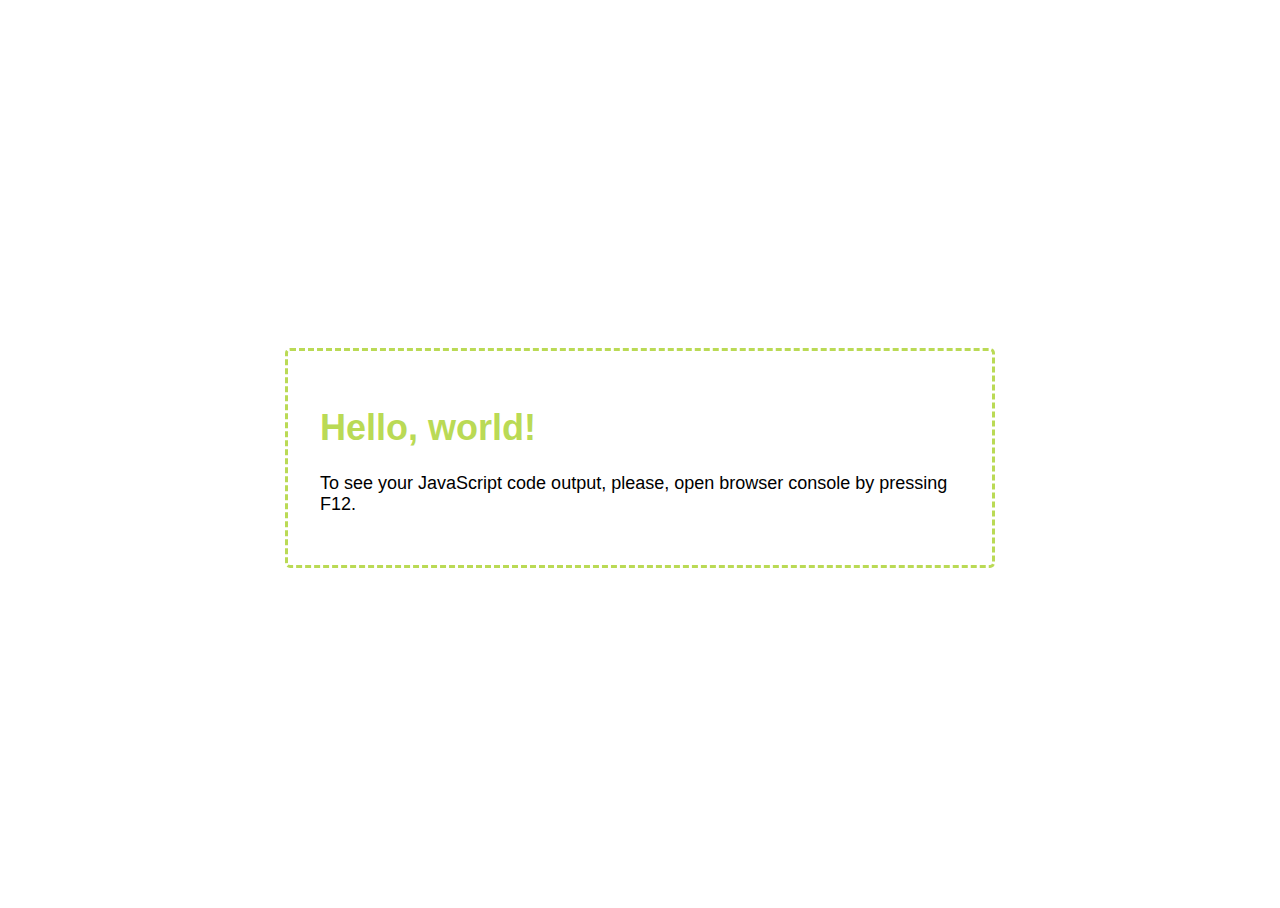
<file: Frontend Course/Front-End_Advanced/JS-Advanced/js-classes-and-modules/src/index.html>
<!DOCTYPE html>
<html lang="en-US" dir="ltr">

<head>
    <title>Basic HTML page</title>
    <meta charset="UTF-8">
    <link rel="icon" type="image/x-icon" href="images/favicon.ico">
    <link rel="stylesheet" href="style.css">
</head>

<body>
    <section class="code-section">
        <h1>Hello, world!</h1>

        <p class="code-section__note">To see your JavaScript code output, please, open browser console by pressing F12.
        </p>
    </section>

    <script type="module">
        import sayHelloToUser from './script.js'
        import { formatPrices } from './formatPrices.js';
        import { User } from './user-data/User.js';
        import { Task } from './user-data/Task.js';

        console.clear();

        // Modules
        console.log('sayHelloToUser(\'Stan\'): ', sayHelloToUser('Stan'));
        console.log('sayHelloToUser(\'\'): ', sayHelloToUser(''));

        const prices = [10, 20, 30, 10.2323, 10000, 88];
        console.log('formatPrices: ', formatPrices(prices, 'JPN'));
        console.log('formatPrices: ', formatPrices(prices));

        // Classes
        let newUser = new User('Stan', 'Jackman');
        console.log('newUser fullName: ', newUser.fullName);
        console.log('newUser default age: ', newUser.age);
        newUser.setAge(NaN); // Should not work
        newUser.setAge(-100); // Should not work
        newUser.setAge(true); // Should not work
        newUser.setAge(44); // Should work
        console.log('newUser updated age: ', newUser.age);

        let tasks = [];
        for (let i = 0; i < 10; i++) {
            const newTask = new Task(`Task #${i}`);
            newTask.description = `Task description #${i}`;
            tasks.push(newTask);
        }

        newUser.addTasks(tasks);
        console.log('newUser.tasks: ', newUser.tasks);

        newUser.addTasks([{}]); // Should Not Work;
        console.log('newUser.tasks: ', newUser.tasks);

        console.log('newUser.tasksCount: ', newUser.getTasksCount());
    </script>
</body>

</html>
</file>
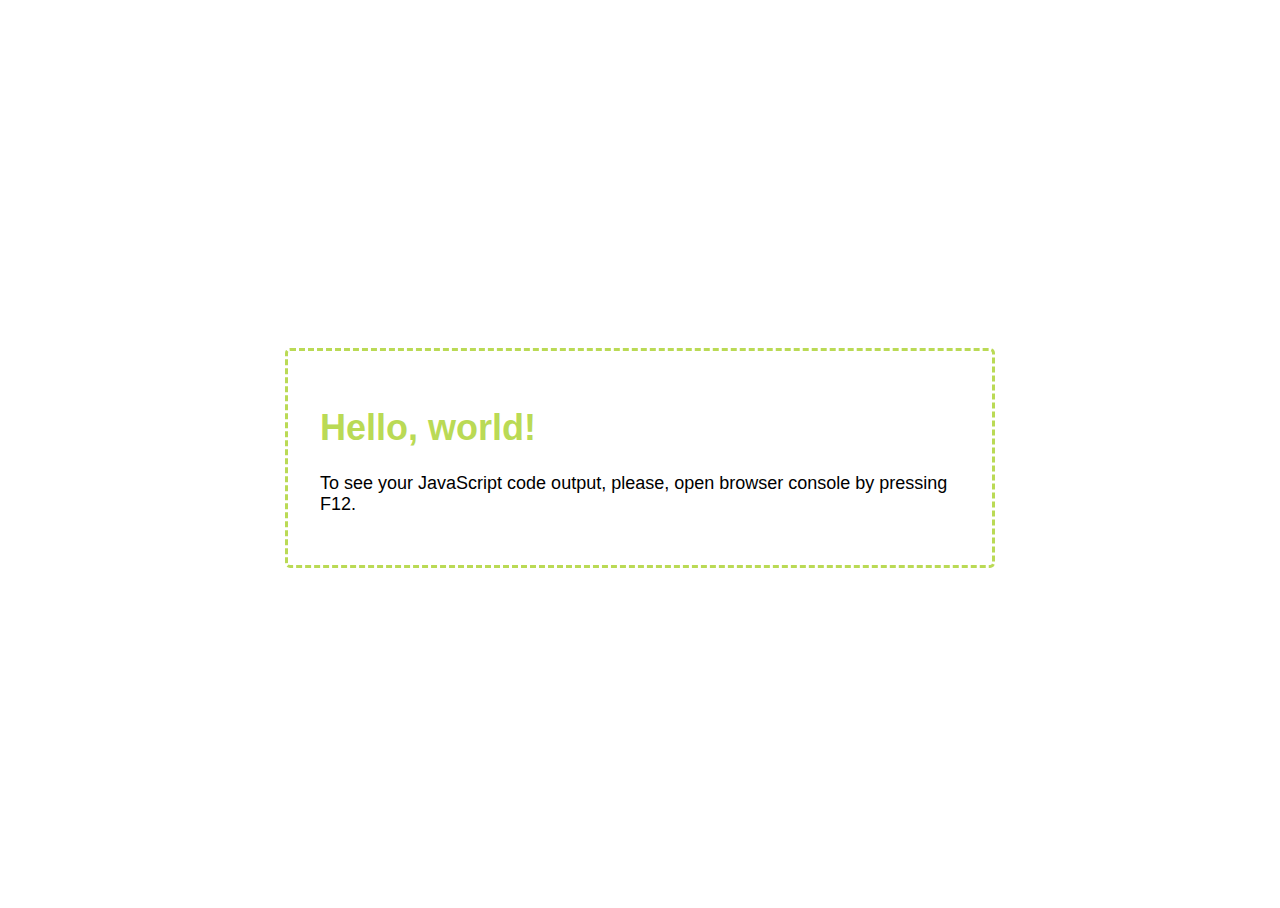
<file: Frontend Course/Front-End_Advanced/JS-Advanced/object-type/src/index.html>
<!DOCTYPE html>
<html lang="en-US" dir="ltr">

<head>
    <title>Basic HTML page</title>
    <meta charset="UTF-8">
    <link rel="icon" type="image/x-icon" href="images/favicon.ico">
    <link rel="stylesheet" href="style.css">
</head>

<body>
    <section class="code-section">
        <h1>Hello, world!</h1>

        <p class="code-section__note">To see your JavaScript code output, please, open browser console by pressing F12.
        </p>
    </section>

    <script src="script.js"></script>

    <script>
        // createUser
        let user = createUser('Stan', 'Lee');
        console.log('user: ', user);

        // getFullName
        console.log('getFullName(user): ', getFullName(user));
        console.log('getFullName(): ', getFullName(user));

        // getWidth
        let params1 = {
            styling: {
                sizes: {
                    width: '100px',
                    height: '200px'
                }
            }
        };

        console.log('getWidth(params1): ', getWidth(params1));

        let params2 = {};
        let nullWidth1 = getWidth(params2);
        console.log('getWidth(params2): ', nullWidth1);

        let params3 = {
            styling: {},
        };
        let nullWidth2 = getWidth(params3);
        console.log('getWidth(params3): ', nullWidth2);

        // extendObject
        let obj = {
            title: 'Simple Object',
            isAdmin: false
        };

        let clonedObject = extendObject(obj, true);
        console.log('extendObject(obj): ', clonedObject);

        // sumPrices
        let prices = {
            apples: 1000,
            oranges: 1600,
            cucumbers: 1300,
            month: 'December',
            currency: 'USD',
            health: Infinity,
            isPayed: false
        };

        let result1 = sumPrices(prices);
        console.log('sumPrices(prices)', result1);

        let result2 = sumPrices({});
        console.log('sumPrices({}): ', sumPrices({}));

        // createUserWithFullName
        let userWithFullName = createUserWithFullName('Stan', 'Lee');

        console.log('userWithFullName.firstName: ', userWithFullName.firstName);
        console.log('userWithFullName.lastName: ', userWithFullName.lastName);

        let fullName1 = userWithFullName.getFullName();
        console.log('fullName1: ', fullName1);

        userWithFullName.setFirstName('Will');
        userWithFullName.setLastName('Smith');

        console.log('userWithFullName.firstName: ', userWithFullName.firstName);
        console.log('userWithFullName.lastName: ', userWithFullName.lastName);

        let fullName2 = userWithFullName.getFullName();
        console.log('fullName2: ', fullName2);
    </script>
</body>

</html>
</file>
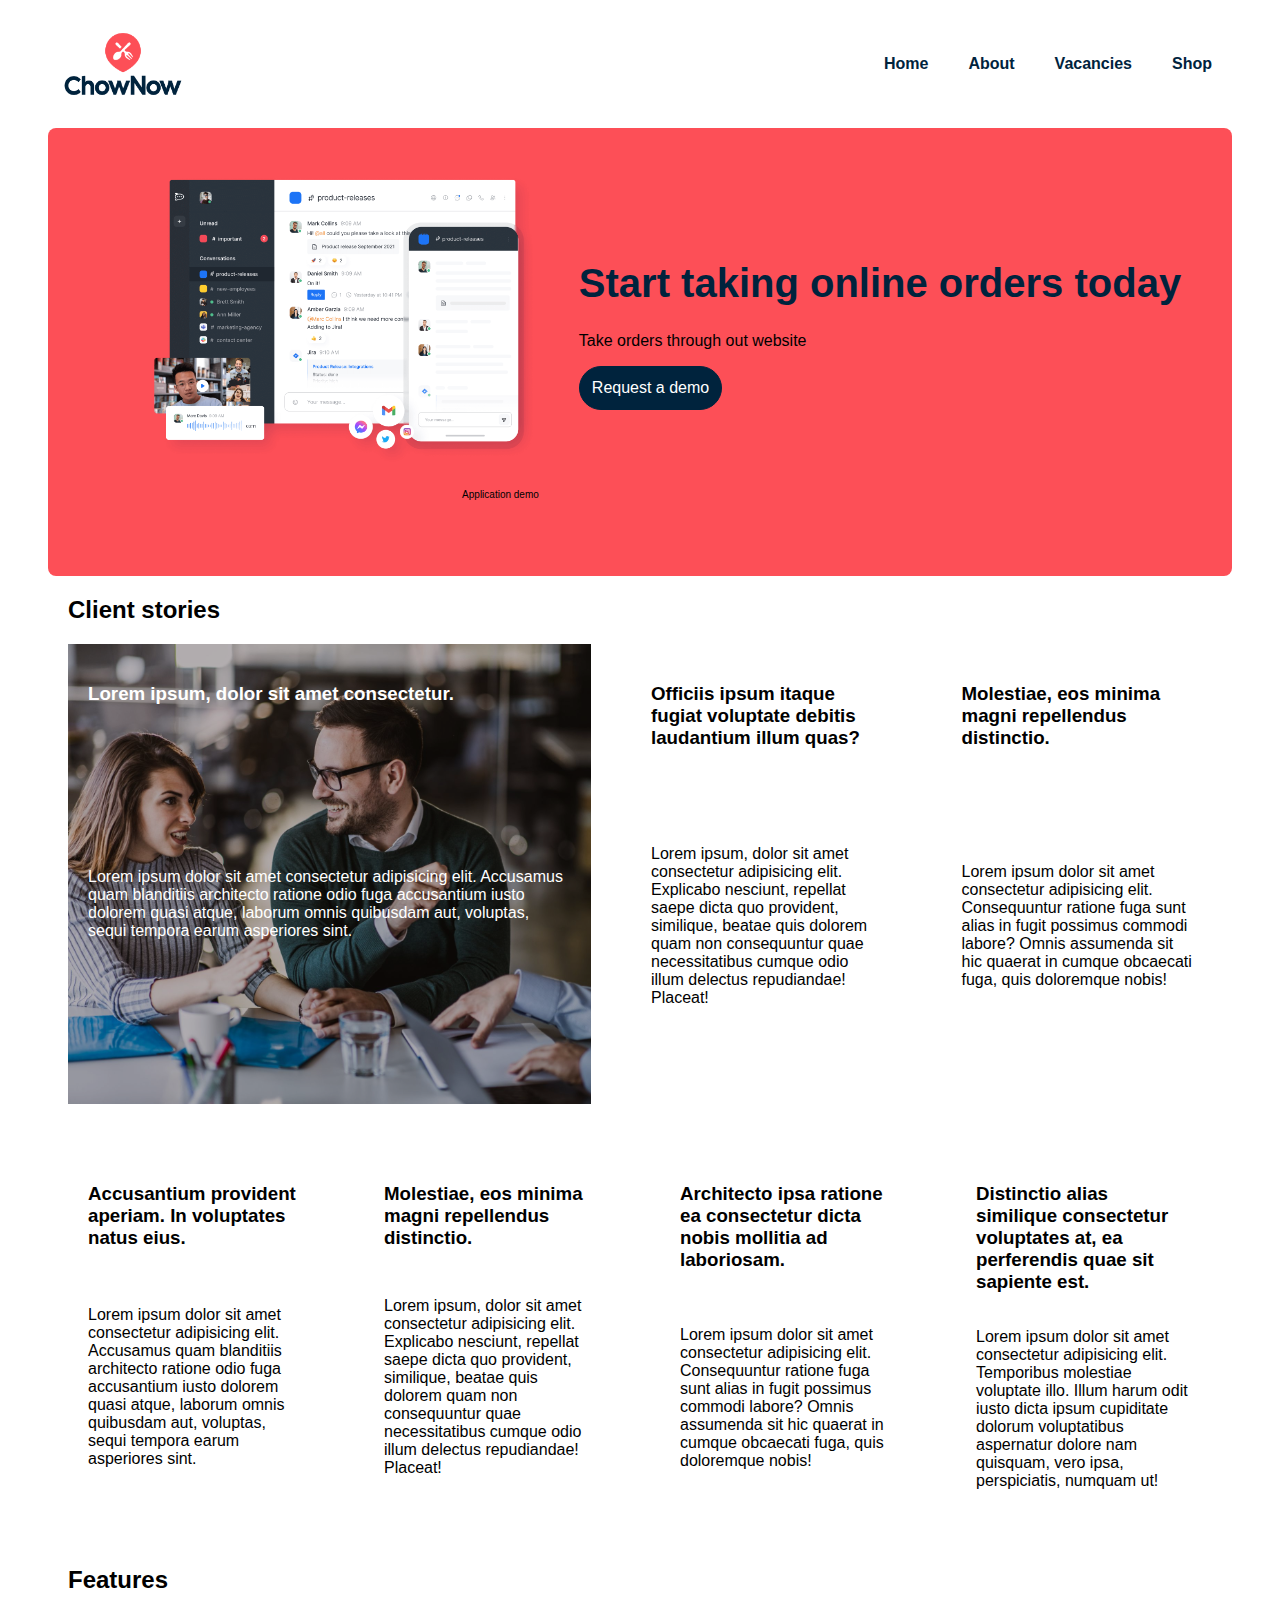
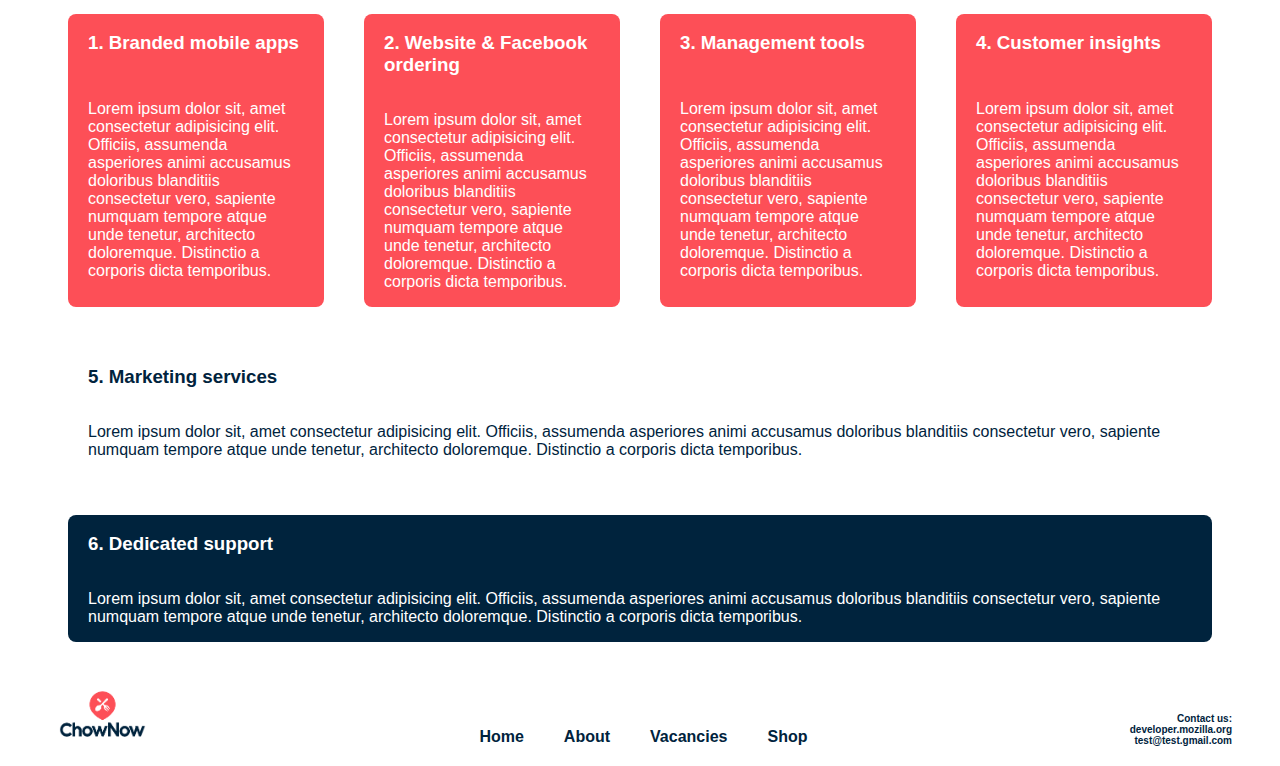
<file: Frontend Course/Front-End_Basic/CSS/css-flexbox/src/index.html>
<!DOCTYPE html>
<html lang="en-US" dir="ltr">
    <head>
        <title>CSS Flexbox</title>
        <meta charset="UTF-8">
        <link rel="icon" type="image/x-icon" href="images/favicon.ico">
        <link rel="stylesheet" href="./variables.css">
        <link rel="stylesheet" href="./general.css">
        <link rel="stylesheet" href="./style.css">
    </head>

    <body>
        <header>
            <section class="header_line">
                <img class="logo" src="./images/cn-logo.png" alt="logo">
                <nav class="nav_top">
                    <ul>
                    <li><a class="scaled" href="#">Home</a></li>
                    <li><a class="scaled" href="#">About</a></li>
                    <li><a class="scaled" href="#">Vacancies</a></li>
                    <li><a class="scaled" href="#">Shop</a></li>
                    </ul>
                </nav>
            </section>
            <section class="title_section">
                <div>
                    <h1 class="title letter_spacing">Start taking online orders today</h1>
                    <p class="subtitle">Take orders through out website</p>
                    <button class="header_button scaled" type="button">Request a demo</button>
                </div>
                <figure>
                    <img src="./images/cn-header-bg.png" alt="Application demo">
                    <figcaption>Application demo</figcaption>
                </figure>
            </section>
        </header>
        <main>
            <section>
                <h2>Client stories</h2>
                <div>
                    <div class="column">
                        <h3>Lorem ipsum, dolor sit amet consectetur.</h3>
                        <p>Lorem ipsum dolor sit amet consectetur adipisicing elit. Accusamus quam blanditiis architecto ratione odio fuga accusantium iusto dolorem quasi atque, laborum omnis quibusdam aut, voluptas, sequi tempora earum asperiores sint.</p>
                    </div>
                    <div class="column">
                        <h3>Officiis ipsum itaque fugiat voluptate debitis laudantium illum quas?</h3>
                        <p>Lorem ipsum, dolor sit amet consectetur adipisicing elit. Explicabo nesciunt, repellat saepe dicta quo provident, similique, beatae quis dolorem quam non consequuntur quae necessitatibus cumque odio illum delectus repudiandae! Placeat!</p>
                    </div>
                    <div class="column">
                        <h3>Molestiae, eos minima magni repellendus distinctio.</h3>
                        <p>Lorem ipsum dolor sit amet consectetur adipisicing elit. Consequuntur ratione fuga sunt alias in fugit possimus commodi labore? Omnis assumenda sit hic quaerat in cumque obcaecati fuga, quis doloremque nobis!</p>
                    </div>   
                </div>
                <div>
                    <div class="column">
                        <h3>Accusantium provident aperiam. In voluptates natus eius.</h3>
                        <p>Lorem ipsum dolor sit amet consectetur adipisicing elit. Accusamus quam blanditiis architecto ratione odio fuga accusantium iusto dolorem quasi atque, laborum omnis quibusdam aut, voluptas, sequi tempora earum asperiores sint.</p>
                    </div>
                    <div class="column">
                        <h3>Molestiae, eos minima magni repellendus distinctio.</h3>
                        <p>Lorem ipsum, dolor sit amet consectetur adipisicing elit. Explicabo nesciunt, repellat saepe dicta quo provident, similique, beatae quis dolorem quam non consequuntur quae necessitatibus cumque odio illum delectus repudiandae! Placeat!</p>
                    </div>
                    <div class="column">
                        <h3>Architecto ipsa ratione ea consectetur dicta nobis mollitia ad laboriosam.</h3>
                        <p>Lorem ipsum dolor sit amet consectetur adipisicing elit. Consequuntur ratione fuga sunt alias in fugit possimus commodi labore? Omnis assumenda sit hic quaerat in cumque obcaecati fuga, quis doloremque nobis!</p>
                    </div>
                    <div class="column">
                        <h3>Distinctio alias similique consectetur voluptates at, ea perferendis quae sit sapiente est.</h3>
                        <p>Lorem ipsum dolor sit amet consectetur adipisicing elit. Temporibus molestiae voluptate illo. Illum harum odit iusto dicta ipsum cupiditate dolorum voluptatibus aspernatur dolore nam quisquam, vero ipsa, perspiciatis, numquam ut!</p>
                    </div>
                </div>
            </section>
            <section>
                <h2>Features</h2>
                <div>
                    <div class="card card-fouth">
                        <h3>4. Customer insights</h3>
                        <p>Lorem ipsum dolor sit, amet consectetur adipisicing elit. Officiis, assumenda asperiores animi accusamus doloribus blanditiis consectetur vero, sapiente numquam tempore atque unde tenetur, architecto doloremque. Distinctio a corporis dicta temporibus.</p>
                    </div>
                    <div class="card card-second">
                        <h3>2. Website &amp; Facebook ordering</h3>
                        <p>Lorem ipsum dolor sit, amet consectetur adipisicing elit. Officiis, assumenda asperiores animi accusamus doloribus blanditiis consectetur vero, sapiente numquam tempore atque unde tenetur, architecto doloremque. Distinctio a corporis dicta temporibus.</p>
                    </div>
                    <div class="card card-first">
                        <h3>1. Branded mobile apps</h3>
                        <p>Lorem ipsum dolor sit, amet consectetur adipisicing elit. Officiis, assumenda asperiores animi accusamus doloribus blanditiis consectetur vero, sapiente numquam tempore atque unde tenetur, architecto doloremque. Distinctio a corporis dicta temporibus.</p>
                    </div>
                    <div class="card card-third">
                        <h3>3. Management tools</h3>
                        <p>Lorem ipsum dolor sit, amet consectetur adipisicing elit. Officiis, assumenda asperiores animi accusamus doloribus blanditiis consectetur vero, sapiente numquam tempore atque unde tenetur, architecto doloremque. Distinctio a corporis dicta temporibus.</p>
                    </div>
                    <div class="card card-six">
                        <h3>6. Dedicated support</h3>
                        <p>Lorem ipsum dolor sit, amet consectetur adipisicing elit. Officiis, assumenda asperiores animi accusamus doloribus blanditiis consectetur vero, sapiente numquam tempore atque unde tenetur, architecto doloremque. Distinctio a corporis dicta temporibus.</p>
                    </div>
                    <div class="card card-fifth">
                        <h3>5. Marketing services</h3>
                        <p>Lorem ipsum dolor sit, amet consectetur adipisicing elit. Officiis, assumenda asperiores animi accusamus doloribus blanditiis consectetur vero, sapiente numquam tempore atque unde tenetur, architecto doloremque. Distinctio a corporis dicta temporibus.</p>
                    </div>
                </div>
            </section>
        </main>
        <footer>
            <img class="logo-sm" src="./images/cn-logo.png" alt="logo">
            <nav class="nav_bottom">
              <ul>
                <li><a href="#">Home</a></li>
                <li><a href="#">About</a></li>
                <li><a href="#">Vacancies</a></li>
                <li><a href="#">Shop</a></li>
              </ul>
            </nav>
            <address>
                Contact us: <br>
                <a href="https://developer.mozilla.org/en-US/">developer.mozilla.org</a> <br>
                <a href="mailto:test@test.gmail.com">test@test.gmail.com</a>
            </address>
        </footer>
    </body>
</html>
</file>
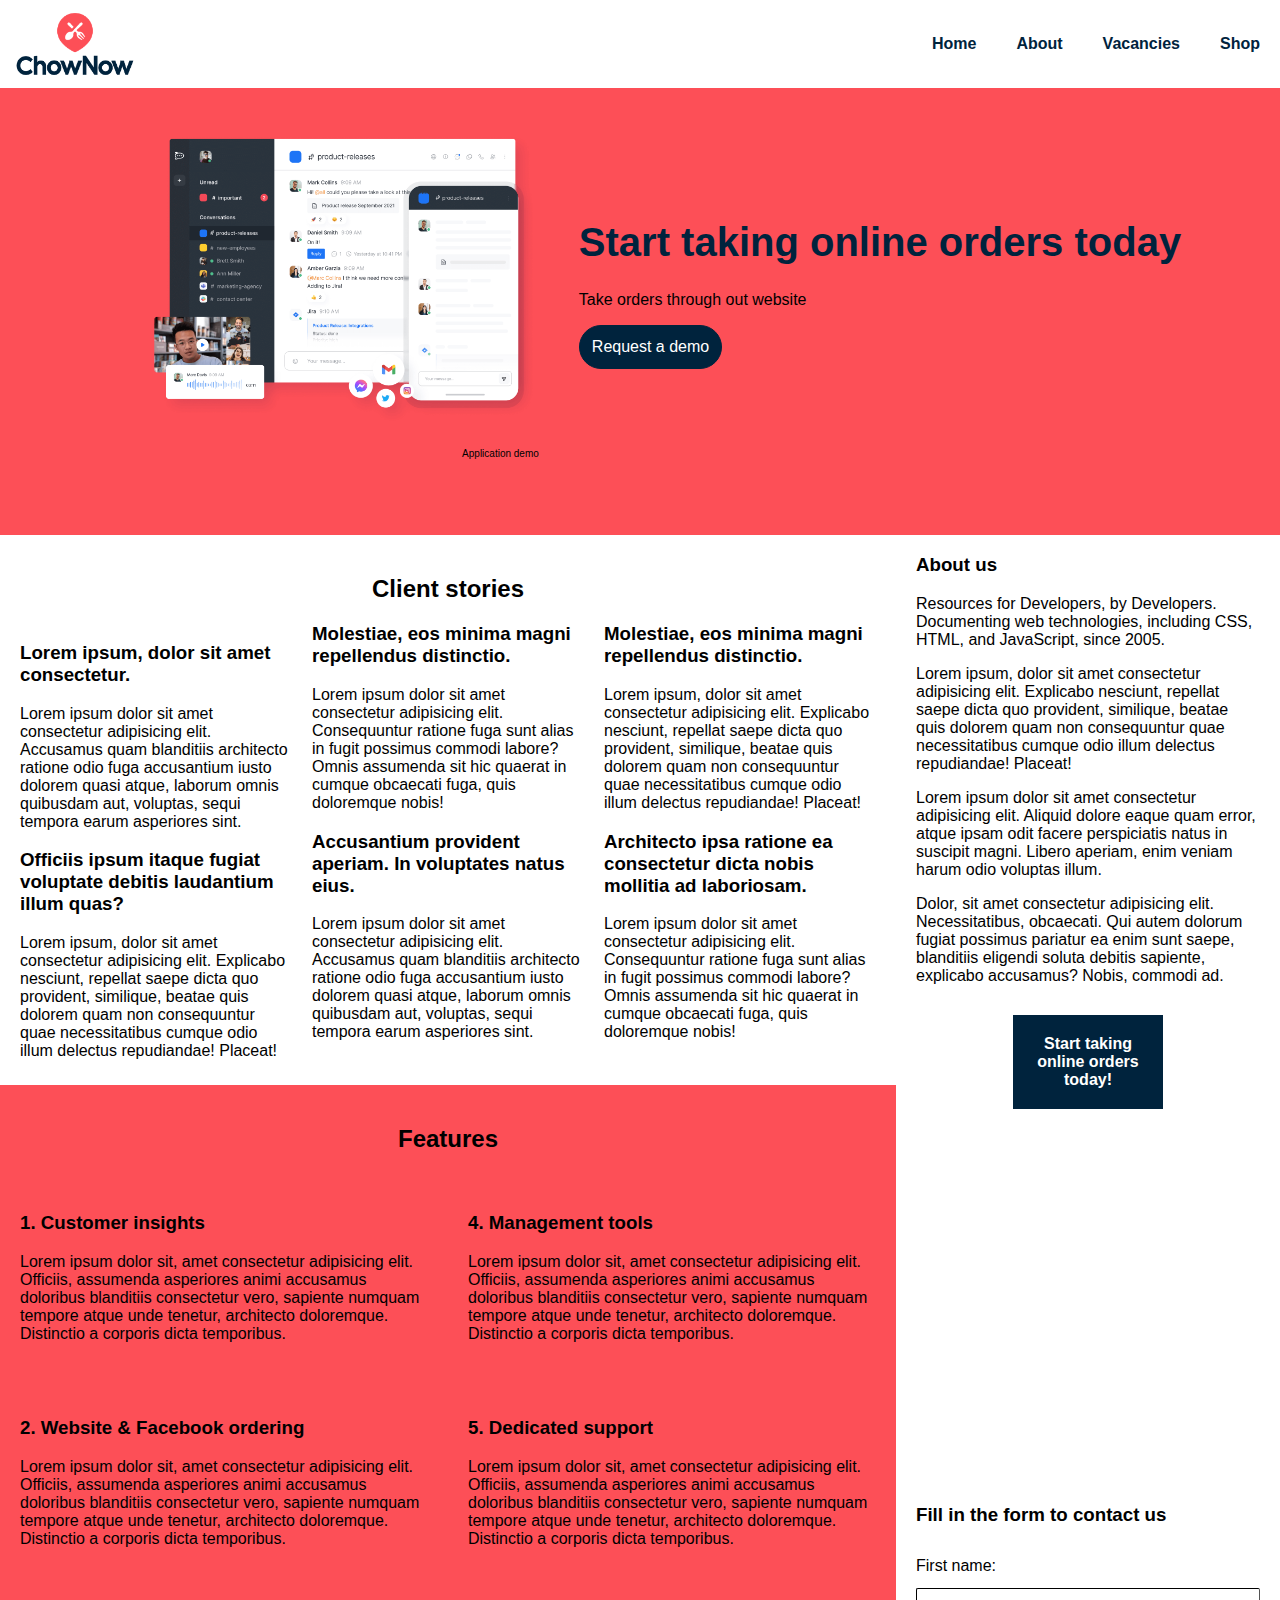
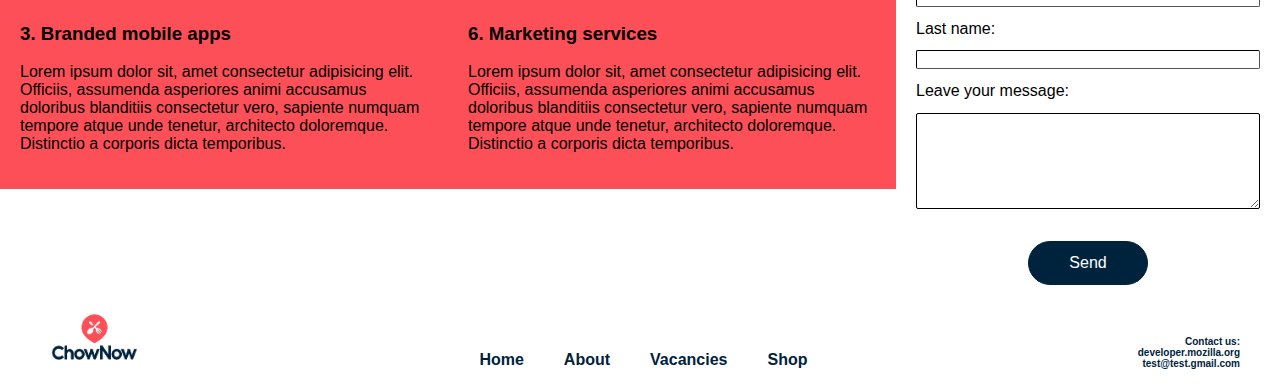
<file: Frontend Course/Front-End_Basic/CSS/css-layout-basics/src/index.html>
<!DOCTYPE html>
<html lang="en-US" dir="ltr">
    <head>
        <title>CSS Grid</title>
        <meta charset="UTF-8">
        <link rel="icon" type="image/x-icon" href="images/favicon.ico">
        <link rel="stylesheet" href="./variables.css">
        <link rel="stylesheet" href="./general.css">
        <link rel="stylesheet" href="./style.css">
    </head>

    <body>
        <header>
            <section class="header_line">
                <img class="logo" src="./images/cn-logo.png" alt="logo">
                <nav class="nav_top">
                    <ul>
                    <li><a class="scaled" href="#">Home</a></li>
                    <li><a class="scaled" href="#">About</a></li>
                    <li><a class="scaled" href="#">Vacancies</a></li>
                    <li><a class="scaled" href="#">Shop</a></li>
                    </ul>
                </nav>
            </section>
            <section class="title_section">
                <div>
                    <h1 class="title letter_spacing">Start taking online orders today</h1>
                    <p class="subtitle">Take orders through out website</p>
                    <button class="button scaled" type="button">Request a demo</button>
                </div>
                <figure>
                    <img src="./images/cn-header-bg.png" alt="Application demo">
                    <figcaption>Application demo</figcaption>
                </figure>
            </section>
        </header>
        <main>
            <section class="client_stories">
                <h2>Client stories</h2>
                <div class="column">
                    <h3>Lorem ipsum, dolor sit amet consectetur.</h3>
                    <p>Lorem ipsum dolor sit amet consectetur adipisicing elit. Accusamus quam blanditiis architecto ratione odio fuga accusantium iusto dolorem quasi atque, laborum omnis quibusdam aut, voluptas, sequi tempora earum asperiores sint.</p>
                </div>
                <div class="column">
                    <h3>Officiis ipsum itaque fugiat voluptate debitis laudantium illum quas?</h3>
                    <p>Lorem ipsum, dolor sit amet consectetur adipisicing elit. Explicabo nesciunt, repellat saepe dicta quo provident, similique, beatae quis dolorem quam non consequuntur quae necessitatibus cumque odio illum delectus repudiandae! Placeat!</p>
                </div>
                <div class="column">
                    <h3>Molestiae, eos minima magni repellendus distinctio.</h3>
                    <p>Lorem ipsum dolor sit amet consectetur adipisicing elit. Consequuntur ratione fuga sunt alias in fugit possimus commodi labore? Omnis assumenda sit hic quaerat in cumque obcaecati fuga, quis doloremque nobis!</p>
                </div>
                <div class="column">
                    <h3>Accusantium provident aperiam. In voluptates natus eius.</h3>
                    <p>Lorem ipsum dolor sit amet consectetur adipisicing elit. Accusamus quam blanditiis architecto ratione odio fuga accusantium iusto dolorem quasi atque, laborum omnis quibusdam aut, voluptas, sequi tempora earum asperiores sint.</p>
                </div>
                <div class="column">
                    <h3>Molestiae, eos minima magni repellendus distinctio.</h3>
                    <p>Lorem ipsum, dolor sit amet consectetur adipisicing elit. Explicabo nesciunt, repellat saepe dicta quo provident, similique, beatae quis dolorem quam non consequuntur quae necessitatibus cumque odio illum delectus repudiandae! Placeat!</p>
                </div>
                <div class="column">
                    <h3>Architecto ipsa ratione ea consectetur dicta nobis mollitia ad laboriosam.</h3>
                    <p>Lorem ipsum dolor sit amet consectetur adipisicing elit. Consequuntur ratione fuga sunt alias in fugit possimus commodi labore? Omnis assumenda sit hic quaerat in cumque obcaecati fuga, quis doloremque nobis!</p>
                </div>
            </section>
            <section class="features">
                <h2>Features</h2>
                <div class="card card-fourth">
                    <h3>1. Customer insights</h3>
                    <p>Lorem ipsum dolor sit, amet consectetur adipisicing elit. Officiis, assumenda asperiores animi accusamus doloribus blanditiis consectetur vero, sapiente numquam tempore atque unde tenetur, architecto doloremque. Distinctio a corporis dicta temporibus.</p>
                </div>
                <div class="card card-second">
                    <h3>2. Website &amp; Facebook ordering</h3>
                    <p>Lorem ipsum dolor sit, amet consectetur adipisicing elit. Officiis, assumenda asperiores animi accusamus doloribus blanditiis consectetur vero, sapiente numquam tempore atque unde tenetur, architecto doloremque. Distinctio a corporis dicta temporibus.</p>
                </div>
                <div class="card card-first">
                    <h3>3. Branded mobile apps</h3>
                    <p>Lorem ipsum dolor sit, amet consectetur adipisicing elit. Officiis, assumenda asperiores animi accusamus doloribus blanditiis consectetur vero, sapiente numquam tempore atque unde tenetur, architecto doloremque. Distinctio a corporis dicta temporibus.</p>
                </div>
                <div class="card card-third">
                    <h3>4. Management tools</h3>
                    <p>Lorem ipsum dolor sit, amet consectetur adipisicing elit. Officiis, assumenda asperiores animi accusamus doloribus blanditiis consectetur vero, sapiente numquam tempore atque unde tenetur, architecto doloremque. Distinctio a corporis dicta temporibus.</p>
                </div>
                <div class="card card-six">
                    <h3>5. Dedicated support</h3>
                    <p>Lorem ipsum dolor sit, amet consectetur adipisicing elit. Officiis, assumenda asperiores animi accusamus doloribus blanditiis consectetur vero, sapiente numquam tempore atque unde tenetur, architecto doloremque. Distinctio a corporis dicta temporibus.</p>
                </div>
                <div class="card card-fifth">
                    <h3>6. Marketing services</h3>
                    <p>Lorem ipsum dolor sit, amet consectetur adipisicing elit. Officiis, assumenda asperiores animi accusamus doloribus blanditiis consectetur vero, sapiente numquam tempore atque unde tenetur, architecto doloremque. Distinctio a corporis dicta temporibus.</p>
                </div>
            </section>
        </main>
        <aside>
            <div class="info">
                <h3>About us</h3>
                <p>
                    Resources for Developers, by Developers. <br>
                    Documenting web technologies, including CSS, HTML, and JavaScript, since 2005.
                </p>
                <p>
                    Lorem ipsum, dolor sit amet consectetur adipisicing elit. Explicabo nesciunt, repellat saepe dicta quo provident, similique, beatae quis dolorem quam non consequuntur quae necessitatibus cumque odio illum delectus repudiandae! Placeat!
                </p>
                <p>
                    Lorem ipsum dolor sit amet consectetur adipisicing elit. Aliquid dolore eaque quam error, atque ipsam odit facere perspiciatis natus in suscipit magni. Libero aperiam, enim veniam harum odio voluptas illum.
                </p>
                <p>
                    Dolor, sit amet consectetur adipisicing elit. Necessitatibus, obcaecati. Qui autem dolorum fugiat possimus pariatur ea enim sunt saepe, blanditiis eligendi soluta debitis sapiente, explicabo accusamus? Nobis, commodi ad.
                </p>
                <p>
                    Lorem ipsum dolor sit amet consectetur adipisicing elit. Aliquid dolore eaque quam error, atque ipsam odit facere perspiciatis natus in suscipit magni. Libero aperiam, enim veniam harum odio voluptas illum.
                </p>
                <p>
                    Dolor, sit amet consectetur adipisicing elit. Necessitatibus, obcaecati. Qui autem dolorum fugiat possimus pariatur ea enim sunt saepe, blanditiis eligendi soluta debitis sapiente, explicabo accusamus? Nobis, commodi ad.
                </p>
            </div>
            
            <form action="/action_page.php">
                <h3>Fill in the form to contact us</h3>
                <label for="fname">First name:</label>
                <input type="text" id="fname" name="fname">
                <label for="lname">Last name:</label>
                <input type="text" id="lname" name="lname">
                <label for="message">Leave your message:</label>
                <textarea id="message" name="message" rows="6"></textarea>
                <button type="submit" class="button">Send</button>
            </form>

            <div class="info_pill">
                <strong>Start taking online orders today!</strong>
            </div>
        </aside>
        <footer>
            <img class="logo-sm" src="./images/cn-logo.png" alt="logo">
            <nav class="nav_bottom">
              <ul>
                <li><a href="#">Home</a></li>
                <li><a href="#">About</a></li>
                <li><a href="#">Vacancies</a></li>
                <li><a href="#">Shop</a></li>
              </ul>
            </nav>
            <address>
                Contact us: <br>
                <a href="https://developer.mozilla.org/en-US/">developer.mozilla.org</a> <br>
                <a href="mailto:test@test.gmail.com">test@test.gmail.com</a>
            </address>
        </footer>
    </body>
</html>
</file>
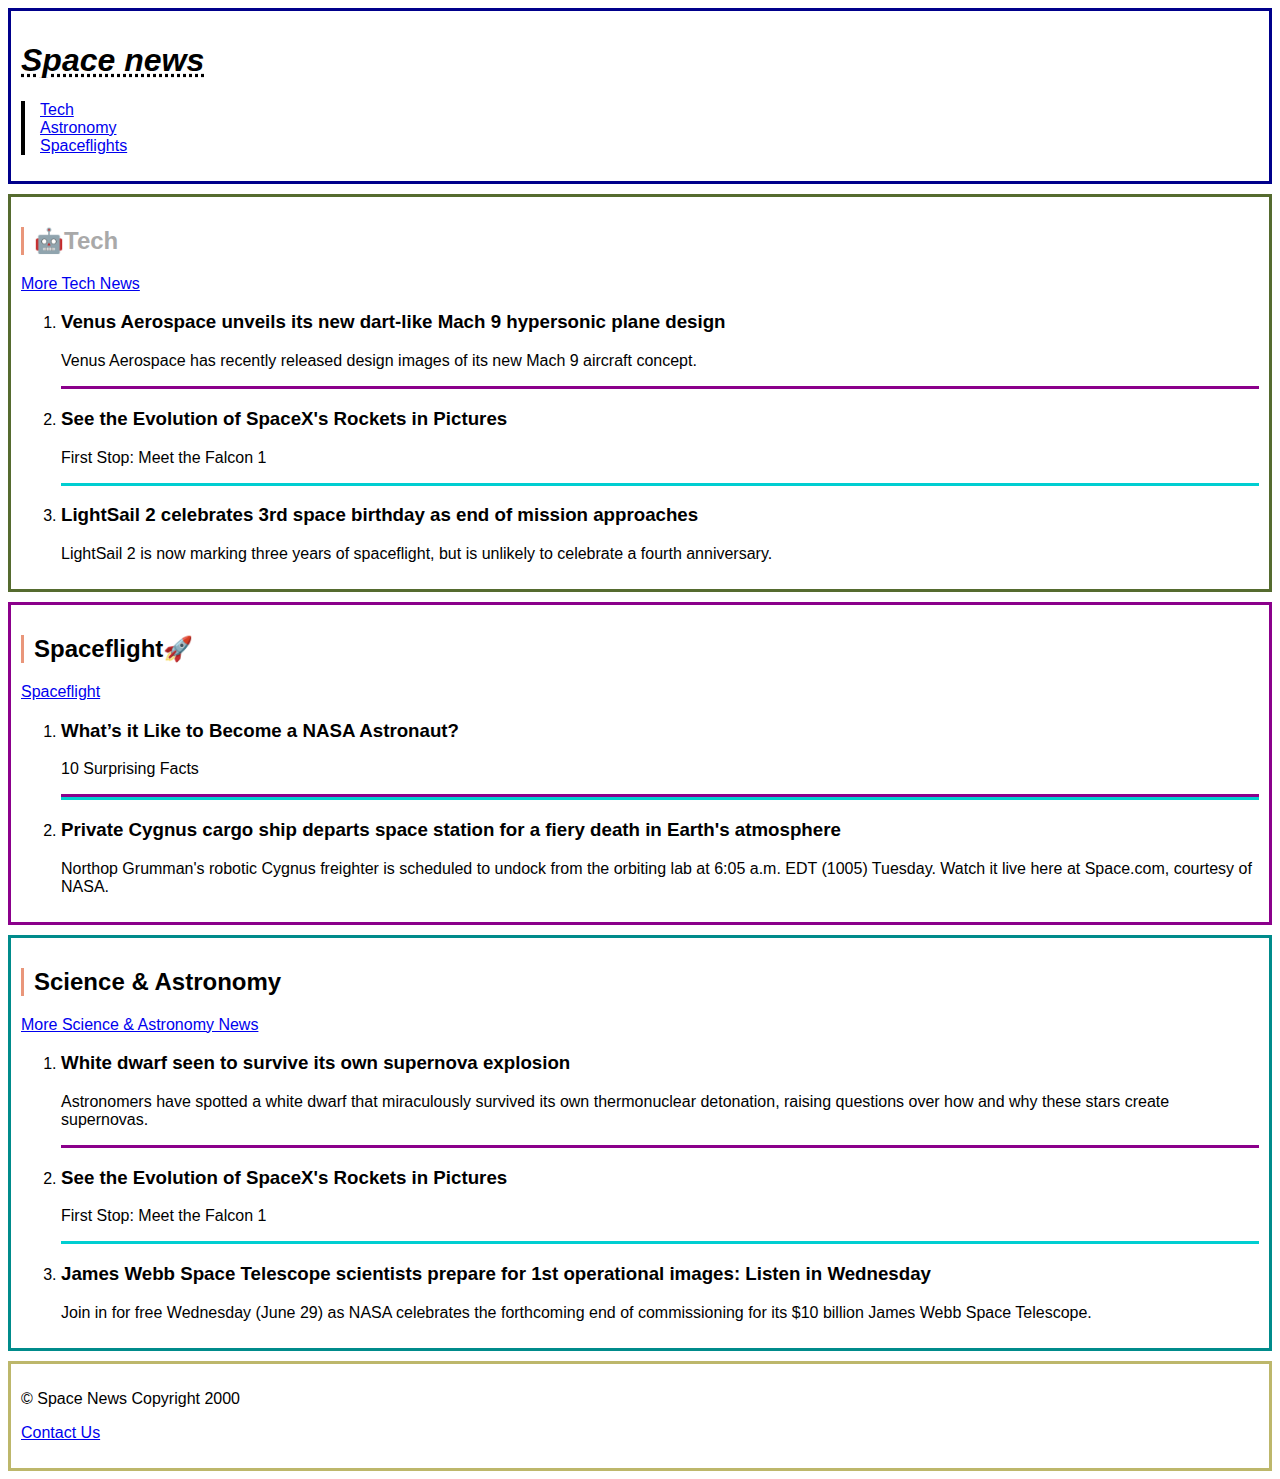
<file: Frontend Course/Front-End_Basic/CSS/css-selectors/src/index.html>
<!DOCTYPE html>
<html lang="en-US" dir="ltr">
    <head>
        <title>Space News</title>
        <meta charset="UTF-8">
        <link rel="icon" type="image/x-icon" href="images/favicon.ico">
        <link rel="stylesheet" href="style.css">
    </head>

    <body>
        <header id="main-header">
            <h1 class="main-heading">Space news</h1>

            <nav class="main-navigation">
                <ul class="menu-list" role="menu">
                    <li role="menuitem">
                        <a target="_blank" href="https://www.space.com">Tech</a>
                    </li>
                    
                    <li role="menuitem" class="science-astronomy">
                        <a target="_blank" href="https://www.space.com/tech-robots">Astronomy</a>
                    </li>

                    <li role="menuitem" class="spaceflight">
                        <a target="_blank" href="https://www.space.com/spaceflight">Spaceflights</a>
                    </li>
                </ul>
            </nav>
        </header>

        <main>
            <section class="tech">
                <header>
                    <h2>Tech</h2>
                    <a href="https://www.space.com/tech-robots">More Tech News</a>
                </header>

                <ol class="news-list">
                    <li>
                        <h3>Venus Aerospace unveils its new dart-like Mach 9 hypersonic plane design</h3>
                        <p>Venus Aerospace has recently released design images of its new Mach 9 aircraft concept.</p>
                    </li>

                    <li>
                        <h3>See the Evolution of SpaceX's Rockets in Pictures  </h3>
                        <p>First Stop: Meet the Falcon 1</p>
                    </li>

                    <li>
                        <h3>LightSail 2 celebrates 3rd space birthday as end of mission approaches</h3>
                        <p>LightSail 2 is now marking three years of spaceflight, but is unlikely to celebrate a fourth anniversary.</p>
                    </li>
                </ol>

            </section>

            <section class="spaceflight">
                <header>
                    <h2>Spaceflight</h2>
                    <a target="_blank" href="https://www.space.com/spaceflight">Spaceflight</a>
                </header>

                <ol class="news-list">
                    <li>
                        <h3>What’s it Like to Become a NASA Astronaut?</h3>
                        <p>10 Surprising Facts</p>
                    </li>

                    <li>
                        <h3>Private Cygnus cargo ship departs space station for a fiery death in Earth's atmosphere</h3>
                        <p>Northop Grumman's robotic Cygnus freighter is scheduled to undock from the orbiting lab at 6:05 a.m. EDT (1005) Tuesday. Watch it live here at Space.com, courtesy of NASA.</p>
                    </li>
                </ol>
            </section>

            <section class="science-astronomy">
                <header>
                    <h2>Science &amp; Astronomy</h2>
                    <a target="_blank" href="https://www.space.com/science-astronomy">More Science &amp; Astronomy News</a>
                </header>

                <ol class="news-list">
                    <li>
                        <h3>White dwarf seen to survive its own supernova explosion</h3>
                        <p>Astronomers have spotted a white dwarf that miraculously survived its own thermonuclear detonation, raising questions over how and why these stars create supernovas.</p>
                    </li>

                    <li>
                        <h3>See the Evolution of SpaceX's Rockets in Pictures</h3>
                        <p>First Stop: Meet the Falcon 1</p>
                    </li>

                    <li>
                        <h3>James Webb Space Telescope scientists prepare for 1st operational images: Listen in Wednesday</h3>
                        <p>Join in for free Wednesday (June 29) as NASA celebrates the forthcoming end of commissioning for its $10 billion James Webb Space Telescope.</p>
                    </li>
                </ol>
            </section>

        </main>

        <footer class="main-footer">
            <p>© Space News Copyright 2000</p>

            <p>
                <a href="mailto:info@space.com">Contact Us</a>
            </p>
        </footer>
    </body>
</html>
</file>
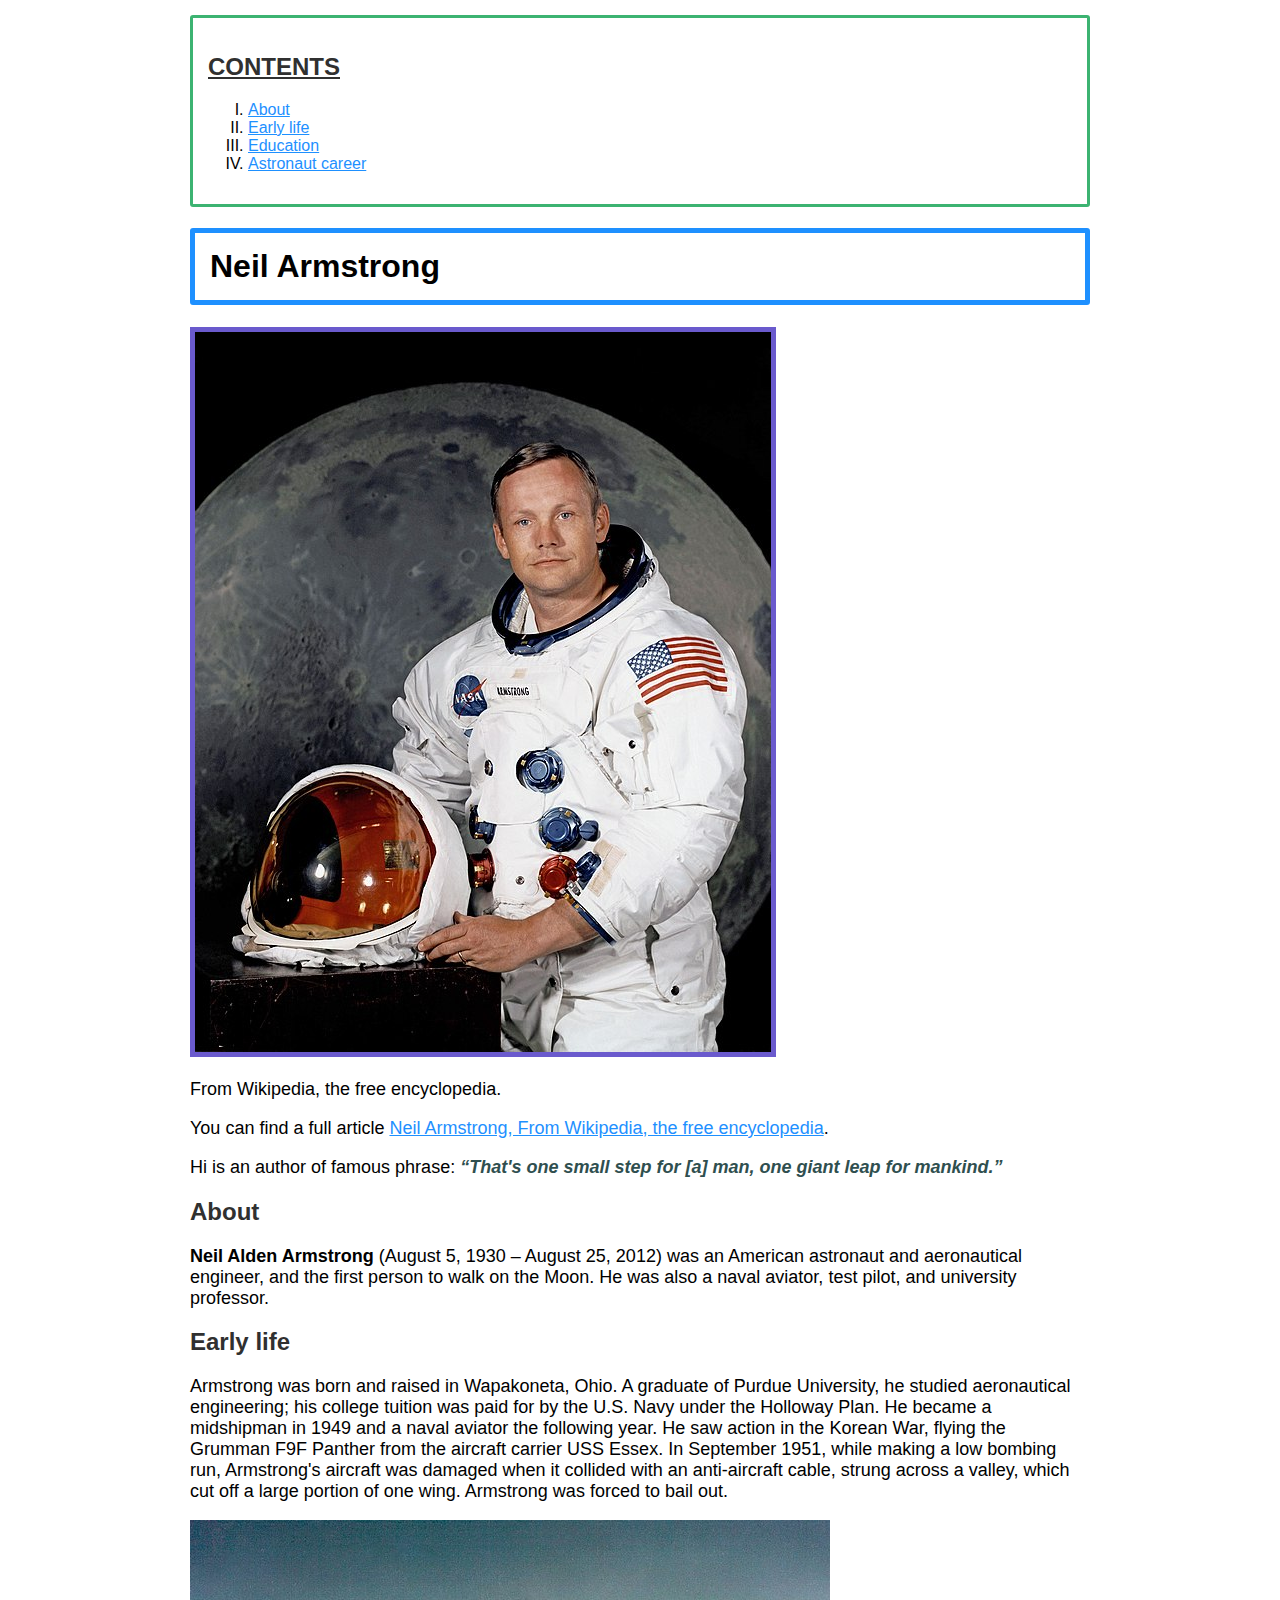
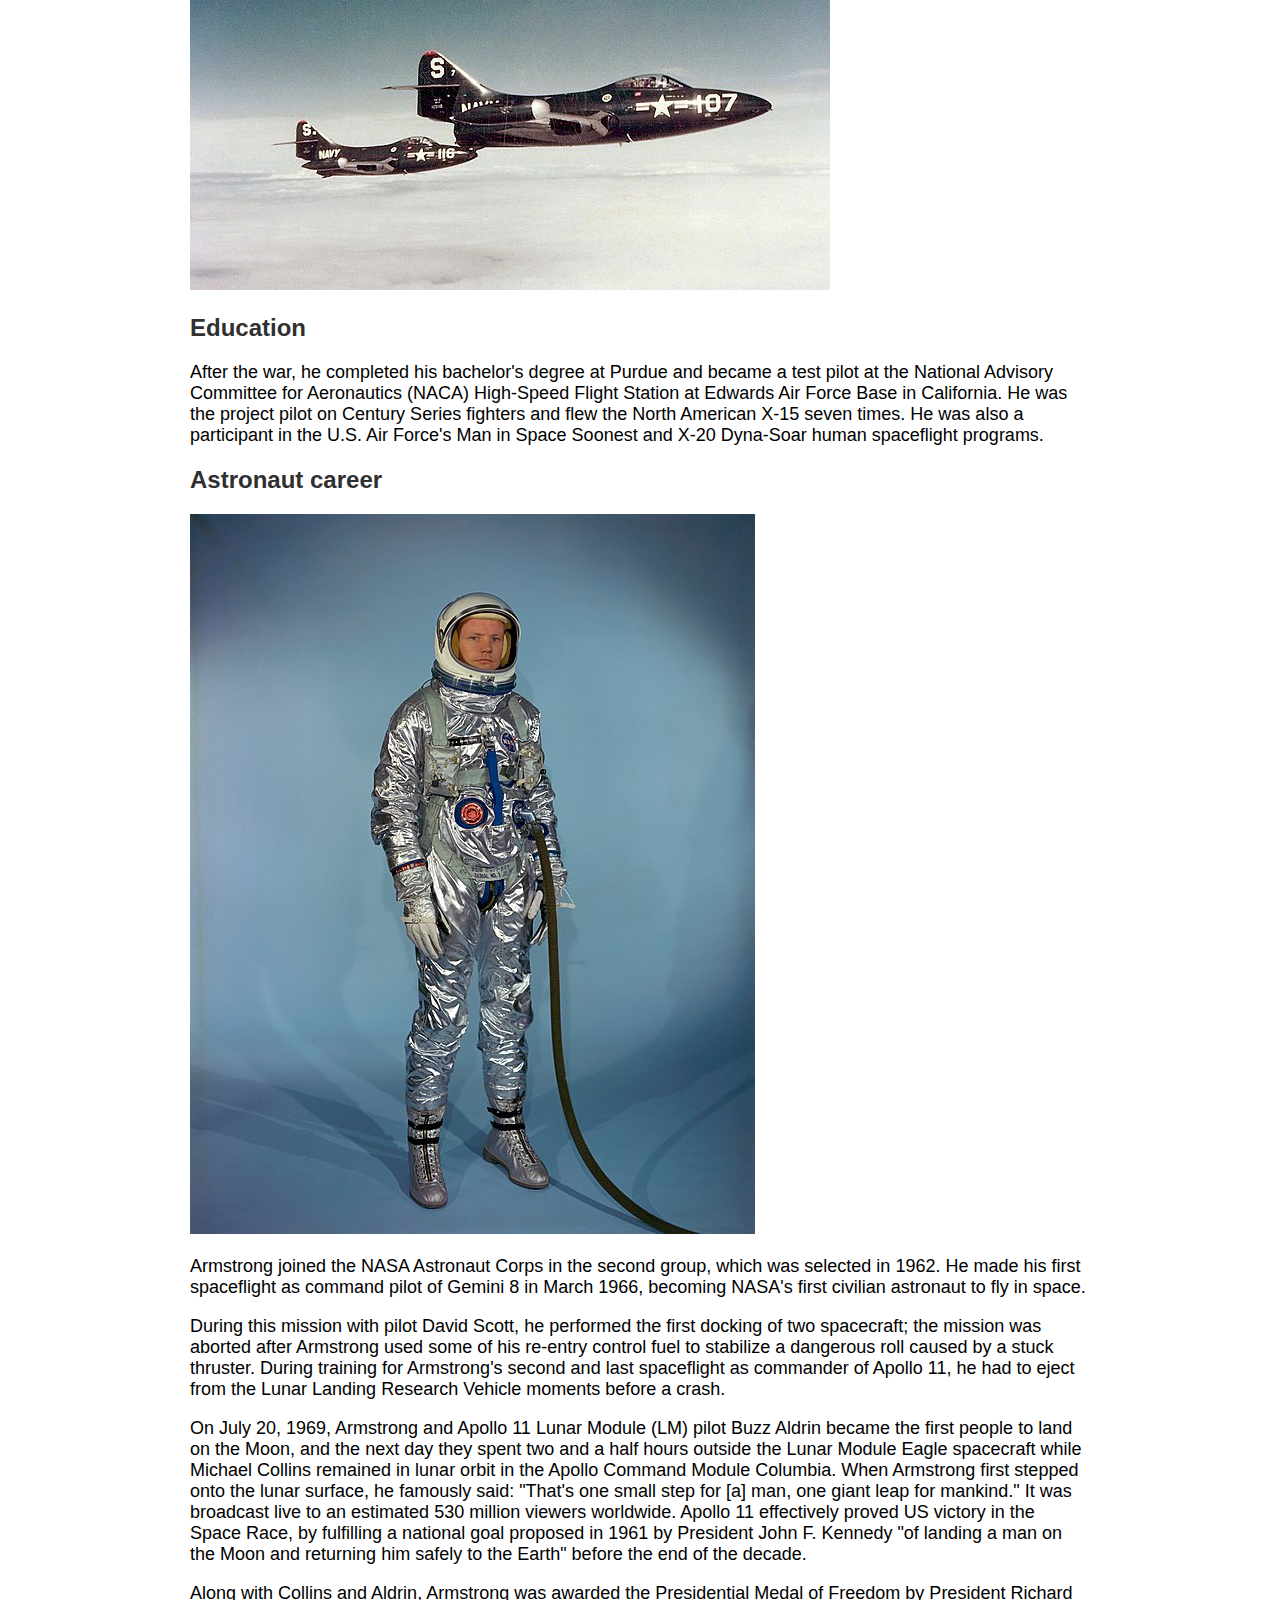
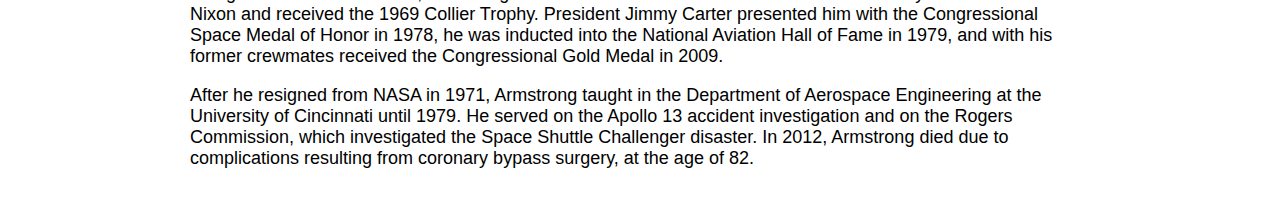
<file: Frontend Course/Front-End_Basic/CSS/introduction-to-css-basics/src/index.html>
<!DOCTYPE html>
<html lang="en-US" dir="ltr">

<head>
    <title>Neil Armstrong</title>
    <meta charset="UTF-8">
    <link rel="icon" type="image/x-icon" href="images/favicon.ico">
    <link rel="stylesheet" href="style.css">
</head>

<body>
    <style>
        nav {
            padding: 15px;
            border: 3px solid mediumseagreen;
            border-radius: 3px;
        }
    </style>
    <nav>
        <h2 style="text-transform: uppercase; text-decoration: underline;">Contents</h2>
        <ol>
            <li><a href="#about">About</a></li>
            <li><a href="#early-life">Early life</a></li>
            <li><a href="#education">Education</a></li>
            <li><a href="#astronaut-career">Astronaut career</a></li>
        </ol>
    </nav>

    <main>
        <header>
            <h1>Neil Armstrong</h1>

            <img id="main-image" src="images/Neil_Armstrong_pose.jpg"
                alt="Portrait of Astronaut Neil A. Armstrong, commander of the Apollo 11 Lunar Landing mission in his space suit, with his helmet on the table in front of him. Behind him is a large photograph of the lunar surface.">

            <p>From Wikipedia, the free encyclopedia.</p>
            <p>You can find a full article <a href="https://en.wikipedia.org/wiki/Neil_Armstrong">Neil Armstrong, From
                    Wikipedia, the free encyclopedia</a>.</p>

            <p>Hi is an author of famous phrase: <q class="quote">That's one small step for [a] man, one giant leap for
                    mankind.</q></p>
        </header>

        <section id="about">
            <h2>About</h2>

            <p><b>Neil Alden Armstrong</b> (August 5, 1930 – August 25, 2012) was an American astronaut and aeronautical
                engineer, and the first person to walk on the Moon. He was also a naval aviator, test pilot, and
                university professor.</p>

        </section>

        <section id="early-life">
            <h2>Early life</h2>

            <p>Armstrong was born and raised in Wapakoneta, Ohio. A graduate of Purdue University, he studied
                aeronautical engineering; his college tuition was paid for by the U.S. Navy under the Holloway Plan. He
                became a midshipman in 1949 and a naval aviator the following year. He saw action in the Korean War,
                flying the Grumman F9F Panther from the aircraft carrier USS Essex. In September 1951, while making a
                low bombing run, Armstrong's aircraft was damaged when it collided with an anti-aircraft cable, strung
                across a valley, which cut off a large portion of one wing. Armstrong was forced to bail out.</p>

            <img src="images/F9F-2_Panthers_VF-51_over_Korea_1951.jpg"
                alt="F9F-2 Panthers over Korea, with Armstrong piloting S-116 (left)">
        </section>

        <section id="education">
            <h2>Education</h2>

            <p>After the war, he completed his bachelor's degree at Purdue and became a test pilot at the National
                Advisory Committee for Aeronautics (NACA) High-Speed Flight Station at Edwards Air Force Base in
                California. He was the project pilot on Century Series fighters and flew the North American X-15 seven
                times. He was also a participant in the U.S. Air Force's Man in Space Soonest and X-20 Dyna-Soar human
                spaceflight programs.</p>
        </section>

        <section id="astronaut-career">
            <h2>Astronaut career</h2>

            <img src="images/Neil_Armstrong_in_Gemini_G-2C_training_suit.jpg"
                alt="Armstrong in an early Gemini space suit">

            <p>Armstrong joined the NASA Astronaut Corps in the second group, which was selected in 1962. He made his
                first spaceflight as command pilot of Gemini 8 in March 1966, becoming NASA's first civilian astronaut
                to fly in space.</p>

            <p>During this mission with pilot David Scott, he performed the first docking of two spacecraft; the mission
                was aborted after Armstrong used some of his re-entry control fuel to stabilize a dangerous roll caused
                by a stuck thruster. During training for Armstrong's second and last spaceflight as commander of Apollo
                11, he had to eject from the Lunar Landing Research Vehicle moments before a crash.</p>

            <p>On July 20, 1969, Armstrong and Apollo 11 Lunar Module (LM) pilot Buzz Aldrin became the first people to
                land on the Moon, and the next day they spent two and a half hours outside the Lunar Module Eagle
                spacecraft while Michael Collins remained in lunar orbit in the Apollo Command Module Columbia. When
                Armstrong first stepped onto the lunar surface, he famously said: "That's one small step for [a] man,
                one giant leap for mankind." It was broadcast live to an estimated 530 million viewers worldwide. Apollo
                11 effectively proved US victory in the Space Race, by fulfilling a national goal proposed in 1961 by
                President John F. Kennedy "of landing a man on the Moon and returning him safely to the Earth" before
                the end of the decade.</p>

            <p>Along with Collins and Aldrin, Armstrong was awarded the Presidential Medal of Freedom by President
                Richard Nixon and received the 1969 Collier Trophy. President Jimmy Carter presented him with the
                Congressional Space Medal of Honor in 1978, he was inducted into the National Aviation Hall of Fame in
                1979, and with his former crewmates received the Congressional Gold Medal in 2009.</p>

            <p>After he resigned from NASA in 1971, Armstrong taught in the Department of Aerospace Engineering at the
                University of Cincinnati until 1979. He served on the Apollo 13 accident investigation and on the Rogers
                Commission, which investigated the Space Shuttle Challenger disaster. In 2012, Armstrong died due to
                complications resulting from coronary bypass surgery, at the age of 82.</p>
        </section>
    </main>
</body>

</html>
</file>
<file: Frontend Course/Front-End_Advanced/CSS-Advanced/css-grid/src/variables.css>
:root {
    --space-size: 20px;
    --primary-color: #fd4f57;
    --secondary-color: #00233d;
}
</file>
<file: Frontend Course/Front-End_Advanced/CSS-Advanced/css-grid/src/general.css>
* {
    font-family: source-sans-pro, -apple-system, BlinkMacSystemFont, Segoe UI, Roboto, Helvetica Neue, Arial, sans-serif,
        Apple Color Emoji, Segoe UI Emoji, Segoe UI Symbol;
}

section {
    margin-top: var(--space-size);
}

.card {
    padding: var(--space-size);
    background: var(--primary-color);
    border: 1px dashed;
}

.column {
    border: 1px dashed;
}

/* Aside */
aside > * {
    padding: 0 var(--space-size);
    border: 1px dashed;
}

form {
    display: flex;
    flex-direction: column;
    justify-content: space-between;
    height: 400px;
}

input, textarea {
    border-radius: 2px;
    border-color: black;
    border-width: 1px;
}

form .button {
    margin-top: var(--space-size);
    width: 120px;
    align-self: center;
}

.info_pill {
    text-align: right;
    padding-right: calc(var(--space-size)*2);
}

/* Header */

nav a {
    font-size: 16px;
    font-weight: bold;
}

header h1 {
    color: var(--secondary-color);
    font-size: 40px;
}

.logo {
    width: 150px;
}

figure img {
    width: 400px;
}

figcaption {
    font-size: 10px;
    text-align: right;
}

.header_line {
    display: flex;
    justify-content: space-between;
    align-items: center;
}

.title_section {
    display: flex;
    flex-direction: row-reverse;
    flex-wrap: wrap;
    align-items: center;
    justify-content: center;
    padding-bottom: 60px;
    background-color: var(--primary-color);
}

/* Footer */
footer {
    display: flex;
    justify-content: space-between;
    align-items: flex-end;
    padding: var(--space-size) calc(var(--space-size) * 2);
}

address {
    font-style: normal;
    color: var(--secondary-color);
    font-weight: bold;
    font-size: 10px;
    text-align: right;
}

.logo-sm {
    height: 64px;
}

/* Common styles */
a {
    display: inline-block;
    text-decoration: none;
    color: var(--secondary-color);
}

ul {
    list-style: none;
    padding: 0;
    margin: 0;
}

nav ul {
    display: flex;
    flex-wrap: nowrap;
}

nav ul li {
    padding: 0 var(--space-size);
}

.button {
    background: var(--secondary-color);
    border: 1px solid var(--secondary-color);
    border-radius: 32px;
    color: white;
    padding: 12px;
    font-size: 16px;
    cursor: pointer;
}

.scaled {
    transition: all .2s ease-in-out;
}

.scaled:hover {
    transform: scale(1.1);
}
</file>
<file: Frontend Course/Front-End_Advanced/CSS-Advanced/css-grid/src/style.css>
body {
  margin: var(--space-size);
  display: grid;
  grid-template-columns: repeat(12, 1fr);
  grid-template-rows: repeat(12, auto);
  grid-template-areas:
    "header header header header header header header header header header header header"
    "main main main main main main main main main sidebar sidebar sidebar"
    "footer footer footer footer footer footer footer footer footer footer footer footer";
}

/* Header */
header {
  grid-area: header;
  border: 1px dashed;
}

/* Main */
main {
  grid-area: main;
  border: 1px dashed;
}

.client_stories > div {
  border: 1px dashed;
  display: grid;
  grid-template-columns: repeat(3, 320px);
  grid-gap: calc(var(--space-size)*2) 0;
  justify-content: space-between;
}

.client_stories .column:first-of-type {
  display: flex;
  flex-direction: column;
  justify-content: flex-end;
  background: url("./images/cn-client-bg.jpeg") rgba(29, 14, 21, 0.3);
  background-size: cover;
  background-blend-mode: multiply;
  padding: var(--space-size);
  color: white;
  grid-column-start: 1;
  grid-column-end: 3;
  grid-row-start: 1;
  grid-row-end: 3;
}

.features > div {
  display: grid;
  grid-template-columns: repeat(3, 1fr);
  grid-column-gap: 0;
  grid-row-gap: 0;
}

.card-first {
  order: 1;
  grid-column-start: 1;
  grid-column-end: 2;
  grid-row-start: 1;
  grid-row-end: 3;
}

.card-second {
  order: 2;
  grid-column-start: 2;
  grid-column-end: 3;
  grid-row-start: 1;
  grid-row-end: 2;
}

.card-third {
  order: 3;
  grid-column-start: 3;
  grid-column-end: 4;
  grid-row-start: 1;
  grid-row-end: 2;
}

.card-fourth {
  order: 4;
  grid-column-start: 2;
  grid-column-end: 4;
  grid-row-start: 2;
  grid-row-end: 3;
}

.card-fifth {
  order: 5;
  grid-column-start: 1;
  grid-column-end: 4;
  grid-row-start: 3;
  grid-row-end: 4;
  background-color: white;
  color: var(--secondary-color);
}

.card-six {
  order: 6;
  grid-column-start: 1;
  grid-column-end: 4;
  grid-row-start: 4;
  grid-row-end: 5;
  background: var(--secondary-color);
  color: white;
}

/* Aside */
aside {
  grid-area: sidebar;
  display: grid;
  grid-row: 2;
  grid-template-rows: repeat(3, max-content);
  align-content: space-between;
  border: 1px dashed;
}

/* Footer */
footer {
  grid-area: footer;
  border: 1px dashed;
}
</file>
<file: Frontend Course/Front-End_Advanced/CSS-Advanced/css-transitions-and-transform/src/style.css>
body {
  margin: 0;
  padding: 0;
  background-color: #f3f3f3;
}

.block {
  width: 200px;
  height: 75px;
  border-radius: 10px;
  margin: 20px;
}

.block1 {
  background: #ff5733;
  transform: skewY(30deg);
}

.block2 {
  background: #3393ff;
  transform: rotate(45deg);
}

.block3 {
  background: #33ff42;
  transform: scaleX(1.5);
}

.block4 {
  background: #33fffc;
  transition: all 2s;
}

.block4:hover {
  transform: scale(2);
}

.block5 {
  background: #ff33f6;
  transition: transform 0.3s ease;
}

.block5 {
  background: #ff33f6;
  transition: all 300ms;
}

.block5:hover {
  transform: translateX(40px);
}

.block6 {
  background: #ff0000;
  transition: all 3s;
  transition-delay: 200ms;
}

.block6:hover {
  transform: rotate(-90deg);
}

.block7 {
  background: #303cb8;
  transition: all 3s ease-in-out;
}

.block7:hover {
  transform: translateX(100px);
}

/* Восьмой блок: вращение против часовой стрелки на 1090 градусов с переходом 5 секунд и функцией времени cubic-bezier для плавного замедления */
.block8 {
  background: #ec467b;
  transition: all 5s ease-out;
}

.block8:hover {
  transform: rotate(-1090deg);
}

.block9 {
  background: #e2ec46;
  transition: all 2s;
  transform-origin: left top;
}

.block9:hover {
  transform: rotate(-500deg);
}

/* Десятый блок: вращение по часовой стрелке на 460 градусов с переходом 5 секунд и задержкой анимации 300 миллисекунд, и точкой вращения в нижнем правом углу блока */
.block10 {
  background: #ff1737;
  transition: all 5s;
  transform-origin: right bottom;
  transition-delay: 300ms;
}

.block10:hover {
  transform: rotate(460deg);
}
</file>
<file: Frontend Course/Front-End_Advanced/CSS-Advanced/media-queries-and-advanced-responsive-design/src/style.css>
@import "mobile.css";

@media screen and (min-width: 535px) {
  header {
    display: flex;
    justify-content: space-between;
    align-items: center;
  }

  header ul {
    display: flex;
  }

  header a {
    border-top: none;
  }

  .sidebar {
    margin-top: 0;
  }
}

@media screen and (min-width: 730px) {
  .cards {
    display: flex;
    flex-wrap: wrap;
    gap: 1rem;
    justify-content: flex-start;
    margin-bottom: 1rem;
  }

  .cards li {
    width: calc(50% - 0.5rem);
    margin-bottom: 0;
  }
}

@media screen and (min-width: 1010px) {
  .cards li {
    width: calc(33% - 0.5rem);
  }
}

@media screen and (min-width: 1295px) {
  main {
    display: grid;
    grid-template-columns: 2fr 1fr;
    padding: 1rem;
  }

  .cards li {
    width: calc(32% - 0.5rem);
  }

  article p {
    padding-right: 1rem;
  }
}

@media (hover: hover) and (pointer: fine) {
    .cards li:hover {
        color: #6441A5;
        /* Другие стили, которые вы хотите применить при наведении, могут быть добавлены здесь */
    }
}

.cool-space-rocket img {
    width: 1000px;
}

@media (max-width: 530px) {
    .cool-space-rocket img {
        width: 80vw;
    }
}

@media (min-width: 531px) and (max-width: 730px) {
    .cool-space-rocket img {
        width: 70vw;
    }
}

@media (min-width: 731px) and (max-width: 1500px) {
    .cool-space-rocket img {
        width: 50vw;
    }
}

@media (min-width: 1501px) {
    .cool-space-rocket img {
        width: 1000px;
    }
}
</file>
<file: Frontend Course/Front-End_Advanced/CSS-Advanced/responsive-design-intro/src/style.css>
@import "mobile.css";

@media screen and (min-width: 1024px) {
  :root {
    --basic-background-image: linear-gradient(to right, #2a0845, #6441a5);
    --basic-background-color: #6441A5;
  }
  header {
    display: flex;
    justify-content: space-between;
    align-items: center;
  }
  header a {
    border-top: none;
  }

  header ul {
    display: flex;
  }

  body {
    margin: 0;
  }

  main {
    display: grid;
    grid-template-columns: 2fr 1fr;
  }

  article p {
    padding-right: 1rem;
  }

  .cards {
    display: flex;
    gap: 1rem;
  }

  .cards li {
    width: 31%;
    margin-bottom: 0;
  }
}
</file>
<file: Frontend Course/Front-End_Advanced/JS-Advanced/arrays/src/style.css>
html {
    height: 100%;

}

body {
    height: 100%;
    font-family: Arial, Helvetica, sans-serif;
    font-size: 18px;

    display: flex;
    justify-content: center;
    align-items: center;
}

h1 {
    color: #bada55;
}

.code-section {
    width: 50vw;
    padding: 2rem;
    border: 3px dashed #bada55;
    border-radius: 5px;
    margin: 0 auto;
}
</file>
<file: Frontend Course/Front-End_Advanced/JS-Advanced/dom-element-coordinates-and-dimensions/src/style.css>
* {
    box-sizing: border-box;
}

body {
    height: 100%;
    font-family: Arial, Helvetica, sans-serif;
    font-size: 18px;
    margin: 0;
    padding: 1rem;
}

h1 {
    color: #bada55;
}

.code-section {
    padding: 2rem;
    margin-bottom: 1rem;
    border: 3px dashed #bada55;
    border-radius: 5px;
}

.element-for-testing {
    background-color: #08B6CE;
    color: #fff;
    padding: 2rem;
    border-radius: 5px;
    border: 5px solid #2F66A9;
}

.scrolled-element-horizontal {
    width: 200px;
    overflow: auto;
    white-space: nowrap;
}

.scrolled-element-vertical {
    height: 100px;
    overflow: auto;
}

.tasks-row {
    display: flex;
    gap: 1rem;
}

.toast {
    background-color: #afeeee;
    padding: 1rem;
    font-weight: bold;
    border: 4px solid #00008b;
}

.cover {
    background-color: #fff;
    opacity: 0.5;
    border: 3px dashed #000;
}

.element-to-cover {
    display: flex;
    justify-content: center;
    align-items: center;
    width: 333px;
    height: 222px;
    padding: 1rem;
    margin-top: 2rem;
    text-transform: uppercase;
    font-weight: bold;
    background-color: red;
}
</file>
<file: Frontend Course/Front-End_Advanced/JS-Advanced/functions/src/style.css>
html {
    height: 100%;

}

body {
    height: 100%;
    font-family: Arial, Helvetica, sans-serif;
    font-size: 18px;

    display: flex;
    justify-content: center;
    align-items: center;
}

h1 {
    color: #bada55;
}

.code-section {
    width: 50vw;
    padding: 2rem;
    border: 3px dashed #bada55;
    border-radius: 5px;
    margin: 0 auto;
}
</file>
<file: Frontend Course/Front-End_Advanced/JS-Advanced/javascript-date-and-methods/src/style.css>
html {
    height: 100%;

}

body {
    height: 100%;
    font-family: Arial, Helvetica, sans-serif;
    font-size: 18px;

    display: flex;
    justify-content: center;
    align-items: center;
}

h1 {
    color: #bada55;
}

.code-section {
    width: 50vw;
    padding: 2rem;
    border: 3px dashed #bada55;
    border-radius: 5px;
    margin: 0 auto;
}
</file>
<file: Frontend Course/Front-End_Advanced/JS-Advanced/js-classes-and-modules/src/style.css>
html {
    height: 100%;

}

body {
    height: 100%;
    font-family: Arial, Helvetica, sans-serif;
    font-size: 18px;

    display: flex;
    justify-content: center;
    align-items: center;
}

h1 {
    color: #bada55;
}

.code-section {
    width: 50vw;
    padding: 2rem;
    border: 3px dashed #bada55;
    border-radius: 5px;
    margin: 0 auto;
}
</file>
<file: Frontend Course/Front-End_Advanced/JS-Advanced/object-type/src/style.css>
html {
    height: 100%;

}

body {
    height: 100%;
    font-family: Arial, Helvetica, sans-serif;
    font-size: 18px;

    display: flex;
    justify-content: center;
    align-items: center;
}

h1 {
    color: #bada55;
}

.code-section {
    width: 50vw;
    padding: 2rem;
    border: 3px dashed #bada55;
    border-radius: 5px;
    margin: 0 auto;
}
</file>
<file: Frontend Course/Front-End_Basic/CSS/css-flexbox/src/variables.css>
:root {
    --space-size: 20px;
    --border-radius-size: 8px;
    --primary-color: #fd4f57;
    --secondary-color: #00233d;
}
</file>
<file: Frontend Course/Front-End_Basic/CSS/css-flexbox/src/general.css>
* {
    font-family: source-sans-pro, -apple-system, BlinkMacSystemFont, Segoe UI, Roboto, Helvetica Neue, Arial, sans-serif,
        Apple Color Emoji, Segoe UI Emoji, Segoe UI Symbol;
}

/* Main section */
main {
    margin: 0 var(--space-size);
}

section {
    margin-top: var(--space-size);
}

h2 {
    margin: 0 calc(var(--space-size) * 2);
}

.card {
    margin: var(--space-size);
    border-radius: var(--border-radius-size);
    background: var(--primary-color);
    color: white;
}

/* Header */
header {
    margin: 0 calc(var(--space-size) * 2);
}

nav a {
    font-size: 16px;
    font-weight: bold;
}

header button {
    background: var(--secondary-color);
    border: 1px solid var(--secondary-color);
    border-radius: 32px;
    color: white;
    padding: 12px;
    font-size: 16px;
    cursor: pointer;
}

header h1 {
    color: var(--secondary-color);
    font-size: 40px;
}

.logo {
    width: 150px;
}

figure img {
    width: 400px;
}

figcaption {
    font-size: 10px;
    text-align: right;
}


/* Footer */

address {
    font-style: normal;
    color: var(--secondary-color);
    font-weight: bold;
    font-size: 10px;
    text-align: right;
}

.logo-sm {
    height: 64px;
}

/* Common styles */

a {
    display: inline-block;
    text-decoration: none;
    color: var(--secondary-color);
}

ul {
    list-style: none;
    padding: 0;
    margin: 0;
}

nav ul li {
    padding: 0 var(--space-size);
}

.scaled {
    transition: all .2s ease-in-out;
}

.scaled:hover {
    transform: scale(1.1);
}
</file>
<file: Frontend Course/Front-End_Basic/CSS/css-flexbox/src/style.css>
/* Common */
nav ul {
  display: flex;
  flex-wrap: nowrap;
}

/* Header */
.header_line {
  display: flex;
  justify-content: space-between;
  align-items: center;
}

.title_section {
  display: flex;
  flex-direction: row-reverse;
  flex-wrap: wrap;
  align-items: center;
  justify-content: center;
  padding-bottom: 60px;
  background-color: var(--primary-color);
  border-radius: var(--border-radius-size);
}

/* Main */
main section div {
  display: flex;
  flex-wrap: wrap;
  padding: 0 var(--space-size);
}

.column {
  margin: var(--space-size);
  flex-grow: 1;
  flex-shrink: 1;
  flex-basis: 0;
  padding: var(--space-size);
}

section:first-of-type div:first-of-type .column:first-of-type {
  flex-shrink: 2;
  flex-grow: 2;
  flex-basis: 22px;
  height: 420px;
  background: url("./images/cn-client-bg.jpeg") rgba(29, 14, 21, 0.3);
  background-size: cover;
  background-blend-mode: multiply;
  padding: var(--space-size);
  color: white;
}

.card-first {
  order: 1;
  flex-grow: 1;
  flex-shrink: 1;
  flex-basis: 0;
}

.card-second {
  order: 2;
  flex-grow: 1;
  flex-shrink: 1;
  flex-basis: 0;
}

.card-third {
  order: 3;
  flex-grow: 1;
  flex-shrink: 1;
  flex-basis: 0;
}

.card-fouth {
  order: 4;
  flex-grow: 1;
  flex-shrink: 1;
  flex-basis: 0;
}

.card-fifth {
  order: 5;
  flex-grow: 4;
  flex-shrink: 4;
  background-color: white;
  color: var(--secondary-color);
}

.card-six {
  order: 6;
  flex-grow: 4;
  flex-shrink: 4;
  background: var(--secondary-color);
}

/* Footer */
footer {
  display: flex;
  justify-content: space-between;
  align-items: flex-end;
  margin: var(--space-size) calc(var(--space-size) * 2);
}
</file>
<file: Frontend Course/Front-End_Basic/CSS/css-layout-basics/src/variables.css>
:root {
    --space-size: 20px;
    --primary-color: #fd4f57;
    --secondary-color: #00233d;
}
</file>
<file: Frontend Course/Front-End_Basic/CSS/css-layout-basics/src/general.css>
* {
    font-family: source-sans-pro, -apple-system, BlinkMacSystemFont, Segoe UI, Roboto, Helvetica Neue, Arial, sans-serif,
        Apple Color Emoji, Segoe UI Emoji, Segoe UI Symbol;
    box-sizing: inherit;
}

body {
    margin: 0;
}

.card {
    padding: var(--space-size);
}

h2 {
    text-align: center;
}

/* Aside */
aside > * {
    padding: 0 var(--space-size);
}

form {
    display: flex;
    flex-direction: column;
    justify-content: space-between;
    height: 400px;
}

input, textarea {
    border-radius: 2px;
    border-color: black;
    border-width: 1px;
}

form .button {
    margin-top: var(--space-size);
    width: 120px;
    align-self: center;
}

.info_pill {
    text-align: center;
    background: var(--secondary-color);
    color: white;
    padding: var(--space-size);
    width: 150px;
    margin: var(--space-size) auto 0;
}

/* Header */

nav a {
    font-size: 16px;
    font-weight: bold;
}

header h1 {
    color: var(--secondary-color);
    font-size: 40px;
}

.logo {
    width: 150px;
}

figure img {
    width: 400px;
}

figcaption {
    font-size: 10px;
    text-align: right;
}

.header_line {
    display: flex;
    width: 100%;
    background: white;
    justify-content: space-between;
    align-items: center;
}

.title_section {
    display: flex;
    margin-top: 87px;
    flex-direction: row-reverse;
    flex-wrap: wrap;
    align-items: center;
    justify-content: center;
    padding-bottom: 60px;
    background-color: var(--primary-color);
}

/* Footer */
footer {
    display: flex;
    width: 100%;
    justify-content: space-between;
    align-items: flex-end;
    padding: var(--space-size) calc(var(--space-size) * 2);
}

address {
    font-style: normal;
    color: var(--secondary-color);
    font-weight: bold;
    font-size: 10px;
    text-align: right;
}

.logo-sm {
    height: 64px;
}

/* Common styles */
a {
    display: inline-block;
    text-decoration: none;
    color: var(--secondary-color);
}

ul {
    list-style: none;
    padding: 0;
    margin: 0;
}

nav ul {
    display: flex;
    flex-wrap: nowrap;
}

nav ul li {
    padding: 0 var(--space-size);
}

.button {
    background: var(--secondary-color);
    border: 1px solid var(--secondary-color);
    border-radius: 32px;
    color: white;
    padding: 12px;
    font-size: 16px;
    cursor: pointer;
}

.scaled {
    transition: all .2s ease-in-out;
}

.scaled:hover {
    transform: scale(1.1);
}
</file>
<file: Frontend Course/Front-End_Basic/CSS/css-layout-basics/src/style.css>
body {
    box-sizing: border-box;
}

main {
    float: left;
    width: 70%;
}

aside {
    position: relative;
    float: right;
    height: 150vh;
    width: 30%;
}

header {
    width: 100%;
}

footer {
    width: 100%;
}

.info {
    height: 460px;
    overflow: auto;
}

form {
    position: absolute;
    bottom: 0;
    left: 0;
    bottom: 0;
    width: 100%;
}

.header_line {
    position: fixed;
    top: 0;
    z-index: 2;
}

.client_stories {
    margin: var(--space-size);
    column-count: 3;
    column-gap: 20px;
}

.features {
    background: var(--primary-color);
    padding-top: var(--space-size);
    column-count: 2;
    column-gap: 0;
}

h2 {
    column-span: all;
}
</file>
<file: Frontend Course/Front-End_Basic/CSS/css-selectors/src/style.css>
body {
    font-family: Arial, Helvetica, sans-serif;
}

#main-header {
    padding: 10px;
    border: 3px solid darkblue;
}

.main-heading {
    font-style: italic;
    text-decoration: underline dotted;
}

section {
    padding: 10px;
    margin-top: 10px;
}

section.tech {
    border: 3px solid darkolivegreen;
}

section.spaceflight {
    border: 3px solid darkmagenta;
    ;
}

section.science-astronomy {
    border: 3px solid darkcyan;
}

.tech h2 {
    color: darkgrey;
}

header > h2 {
    padding-left: 10px;
    border-left: 3px solid darksalmon;
}

h1 + nav {
    border-left: 4px solid;
}

#main-header ~ .main-footer {
    padding: 10px;
    margin-top: 10px;
    border: 3px solid darkkhaki;
}

.main-navigation > ul {
    list-style: none;
    padding-left: 15px;
}

ol > li:first-child {
    border-bottom: 3px solid darkmagenta;
}

ol > li:last-child {
    border-top: 3px solid darkturquoise;
}

.main-footer a:hover {
    color: yellowgreen;
}

a:focus {
  background-color: yellow;
}

.tech h2::before{
  content:'🤖';
}
.spaceflight h2::after {
  content:'🚀';
}
</file>
<file: Frontend Course/Front-End_Basic/CSS/introduction-to-css-basics/src/style.css>
body {
    padding: 15px;
    max-width: 900px;
    margin: 0 auto;
    font-family: Arial, Helvetica, sans-serif;
    font-size: 16px;
}

h1 {
    padding: 15px;
    border: 5px solid dodgerblue;
    border-radius: 3px;
}

h2 {
    font-size: 1.5rem;
    color: #303030;
}

p {
    font-size: 18px;
}

.quote {
    color: darkslategrey;
    font-style: italic;
    font-weight: bold;
}

#main-image {
    border: 5px solid slateblue
}

ol {
    list-style-type: upper-roman;
}

a:visited {
    color: violet;
}

a:hover {
    color: mediumseagreen;
}

a {
    color: dodgerblue;
}
</file>
